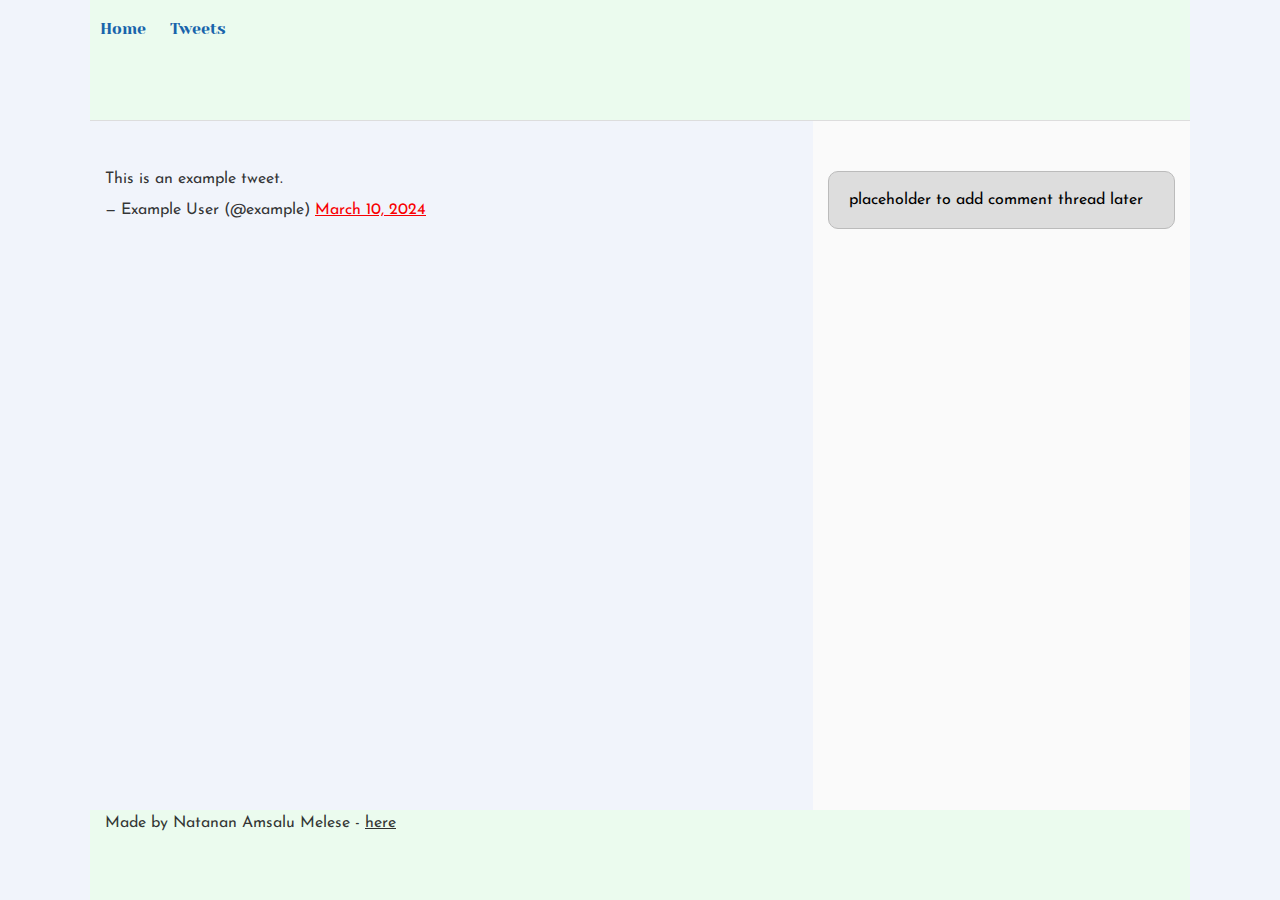
<file: css_basic/tweets.html>
<!DOCTYPE html>
<html lang="en">
  <head>
    <meta charset="UTF-8" />
    <meta name="viewport" content="width=device-width, initial-scale=1.0" />
    <title>Basic Structure</title>
    <link href="base.css" rel="stylesheet" />
    <link href="styles.css" rel="stylesheet" />
  </head>
  <body>
    <header>
      <ul>
        <li><a href="index.html">Home</a></li>
        <li><a href="tweets.html">Tweets</a></li>
      </ul>
    </header>
    <main>
      <article>
        <blockquote class="twitter-tweet">
          <p lang="en" dir="ltr">This is an example tweet.</p>
          &mdash; Example User (@example)
          <a href="https://twitter.com/example/status/1234567890"
            >March 10, 2024</a
          >
          <script
            async
            src="https://platform.twitter.com/widgets.js"
            charset="utf-8"
          ></script>
        </blockquote>
      </article>
      <aside>
        <p>placeholder to add comment thread later</p>
      </aside>
    </main>
    <footer>
      <p>
        Made by Natanan Amsalu Melese -
        <a
          href="https://linkedin.com/in/natanan-amsalu-melese-5879ba204/"
          target="_blank"
          >here</a
        >
      </p>
    </footer>
  </body>
</html>
</file>
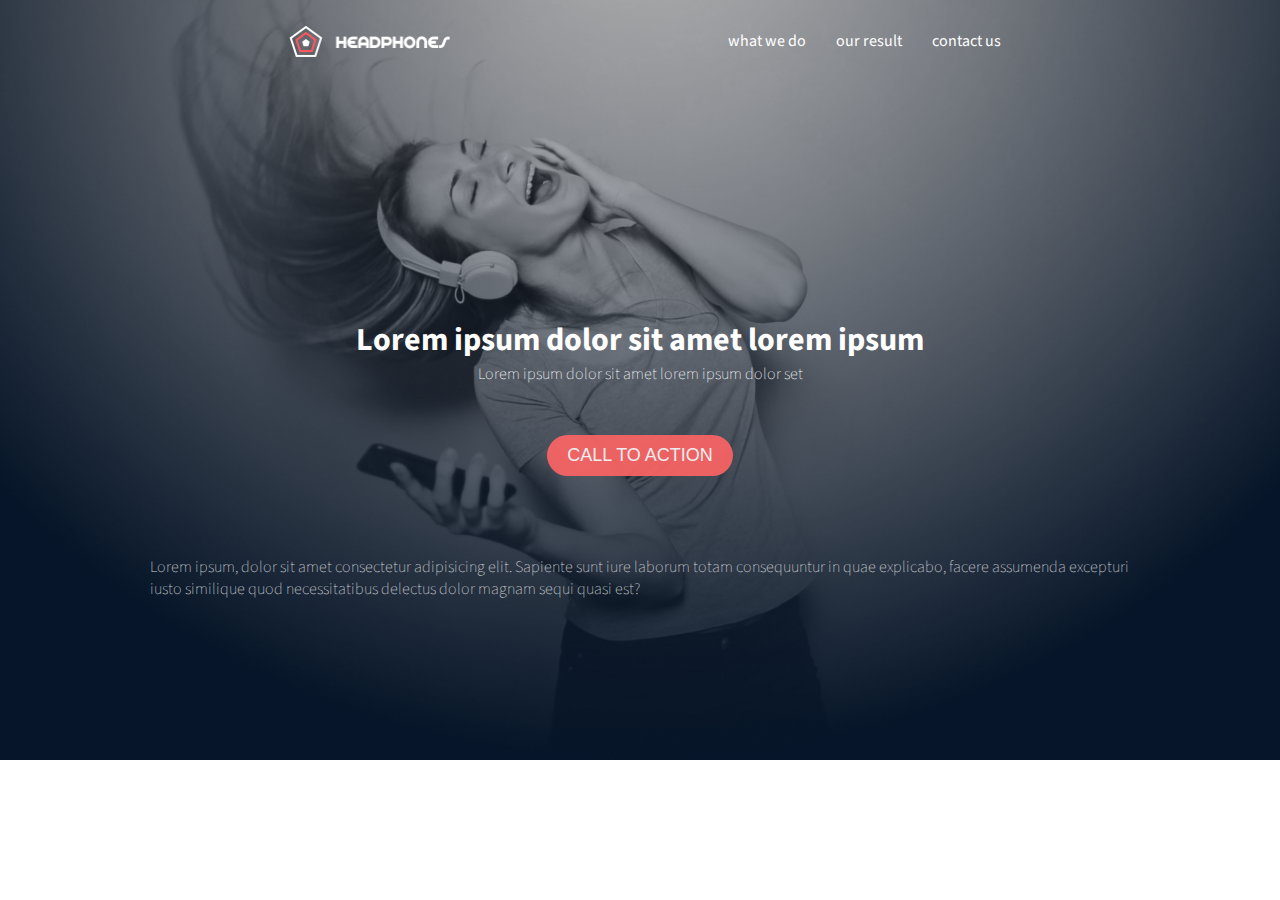
<file: headphones/0-index.html>
<!DOCTYPE html>
<html lang="en">
  <head>
    <meta charset="UTF-8" />
    <meta name="viewport" content="width=device-width, initial-scale=1.0" />
    <title>Headphones</title>
    <link
      href="https://fonts.googleapis.com/css2?family=Source+Sans+Pro&display=swap"
      rel="stylesheet"
    />
    <link rel="stylesheet" href="0-styles.css" />
  </head>
  <body>
    <input type="checkbox" id="menu-toggle" />
    <label for="menu-toggle" class="menu-icon"></label>
    <div class="content">
      <header>
        <div class="container">
          <nav>
            <ul class="menu">
              <li><a href="#">what we do</a></li>
              <li><a href="#">our result</a></li>
              <li><a href="#">contact us</a></li>
            </ul>

            <img src="images/logo_headphones.png" alt="Logo" class="logo" />
            <ul class="desktop-nav-list">
              <li><a href="#">what we do</a></li>
              <li><a href="#">our result</a></li>
              <li><a href="#">contact us</a></li>
            </ul>
          </nav>
          <div class="header-content">
            <h1>Lorem ipsum dolor sit amet lorem ipsum</h1>
            <span>Lorem ipsum dolor sit amet lorem ipsum dolor set</span>
            <button class="cta">CALL TO ACTION</button>
            <p>
              Lorem ipsum, dolor sit amet consectetur adipisicing elit. Sapiente
              sunt iure laborum totam consequuntur in quae explicabo, facere
              assumenda excepturi iusto similique quod necessitatibus delectus
              dolor magnam sequi quasi est?
            </p>
          </div>
        </div>
      </header>
    </div>
  </body>
</html>
</file>
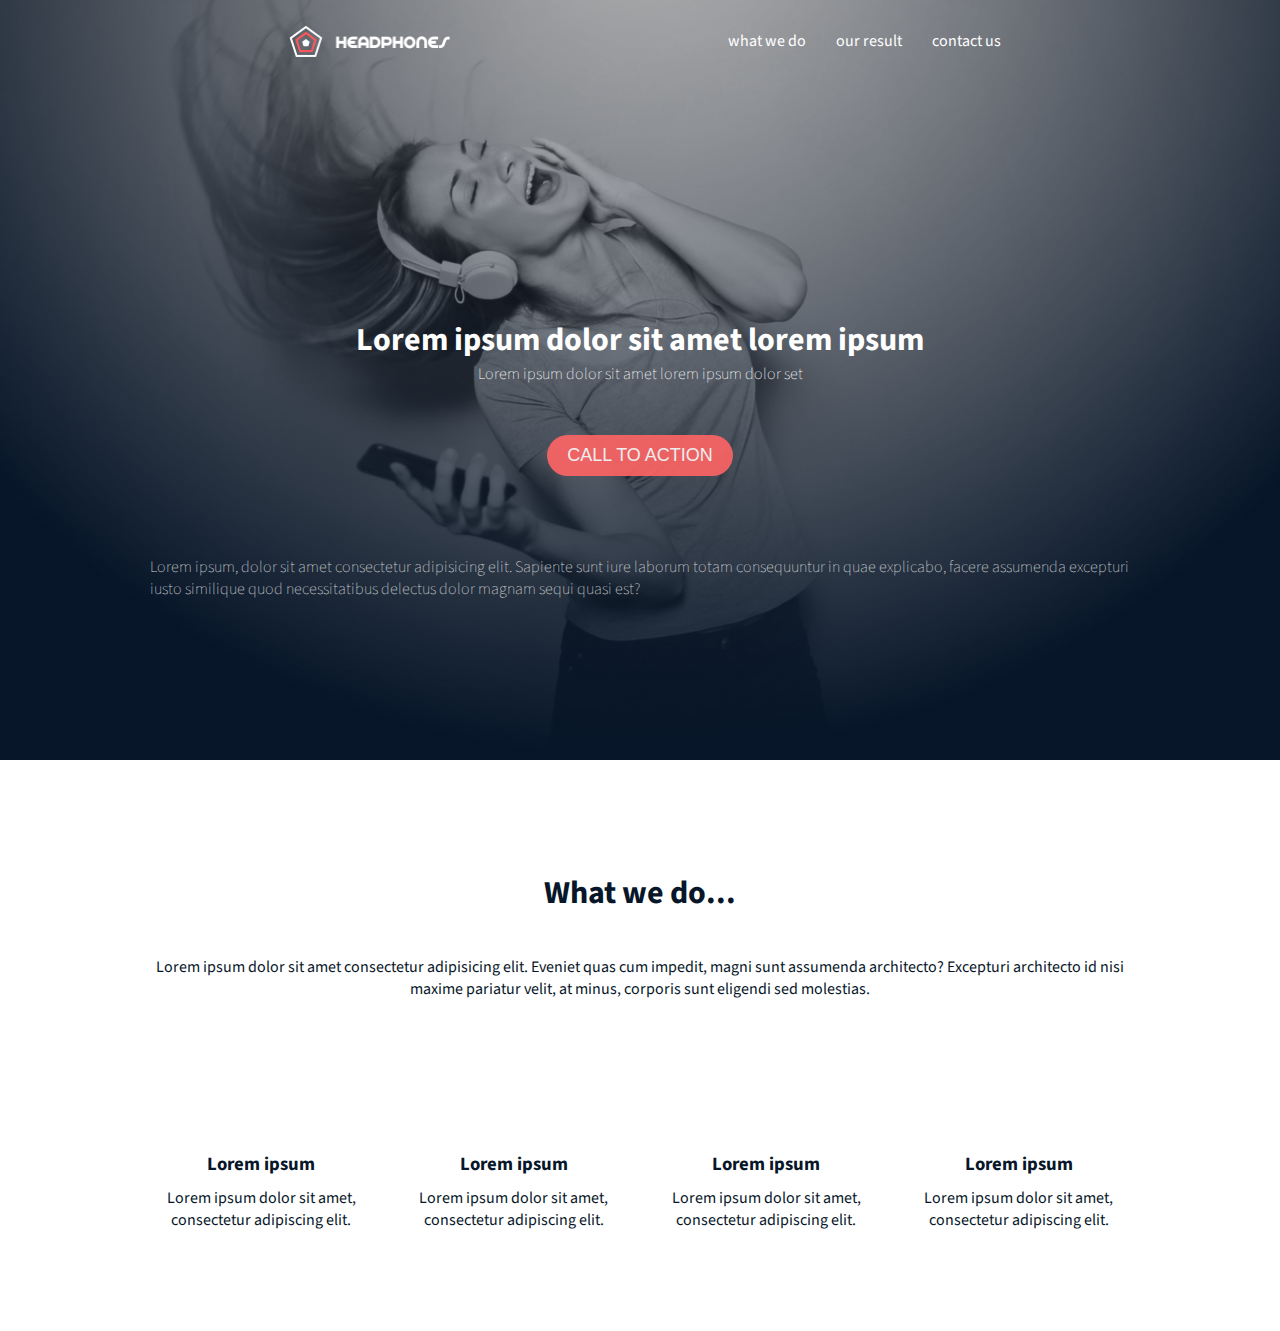
<file: headphones/1-index.html>
<!DOCTYPE html>
<html lang="en">
  <head>
    <meta charset="UTF-8" />
    <meta name="viewport" content="width=device-width, initial-scale=1.0" />
    <title>Headphones</title>
    <link
      href="https://fonts.googleapis.com/css2?family=Source+Sans+Pro&display=swap"
      rel="stylesheet"
    />
    <link rel="stylesheet" href="1-styles.css" />
  </head>
  <body>
    <input type="checkbox" id="menu-toggle" />
    <label for="menu-toggle" class="menu-icon"></label>
    <div class="content">
      <header>
        <div class="container">
          <nav>
            <ul class="menu">
              <li><a href="#">what we do</a></li>
              <li><a href="#">our result</a></li>
              <li><a href="#">contact us</a></li>
            </ul>

            <img src="images/logo_headphones.png" alt="Logo" class="logo" />
            <ul class="desktop-nav-list">
              <li><a href="#">what we do</a></li>
              <li><a href="#">our result</a></li>
              <li><a href="#">contact us</a></li>
            </ul>
          </nav>
          <div class="header-content">
            <h1>Lorem ipsum dolor sit amet lorem ipsum</h1>
            <span>Lorem ipsum dolor sit amet lorem ipsum dolor set</span>
            <button class="cta">CALL TO ACTION</button>
            <p>
              Lorem ipsum, dolor sit amet consectetur adipisicing elit. Sapiente
              sunt iure laborum totam consequuntur in quae explicabo, facere
              assumenda excepturi iusto similique quod necessitatibus delectus
              dolor magnam sequi quasi est?
            </p>
          </div>
        </div>
      </header>
      <main>
        <section class="what-we-do">
          <div class="container">
            <div class="section-description">
              <h1>What we do...</h1>
              <p>
                Lorem ipsum dolor sit amet consectetur adipisicing elit. Eveniet
                quas cum impedit, magni sunt assumenda architecto? Excepturi
                architecto id nisi maxime pariatur velit, at minus, corporis
                sunt eligendi sed molestias.
              </p>
            </div>
            <div class="section-lists">
              <div class="what-we-do-list">
                <span class="holberton_school-icon-ic_sound"></span>
                <h3>Lorem ipsum</h3>
                <p>Lorem ipsum dolor sit amet, consectetur adipiscing elit.</p>
              </div>
              <div class="what-we-do-list">
                <span class="holberton_school-icon-ic_video"></span>
                <h3>Lorem ipsum</h3>
                <p>Lorem ipsum dolor sit amet, consectetur adipiscing elit.</p>
              </div>
              <div class="what-we-do-list">
                <span class="holberton_school-icon-ic_music"></span>
                <h3>Lorem ipsum</h3>
                <p>Lorem ipsum dolor sit amet, consectetur adipiscing elit.</p>
              </div>
              <div class="what-we-do-list">
                <span class="holberton_school-icon-ic_hearing"></span>
                <h3>Lorem ipsum</h3>
                <p>Lorem ipsum dolor sit amet, consectetur adipiscing elit.</p>
              </div>
            </div>
          </div>
        </section>
      </main>
    </div>
  </body>
</html>
</file>
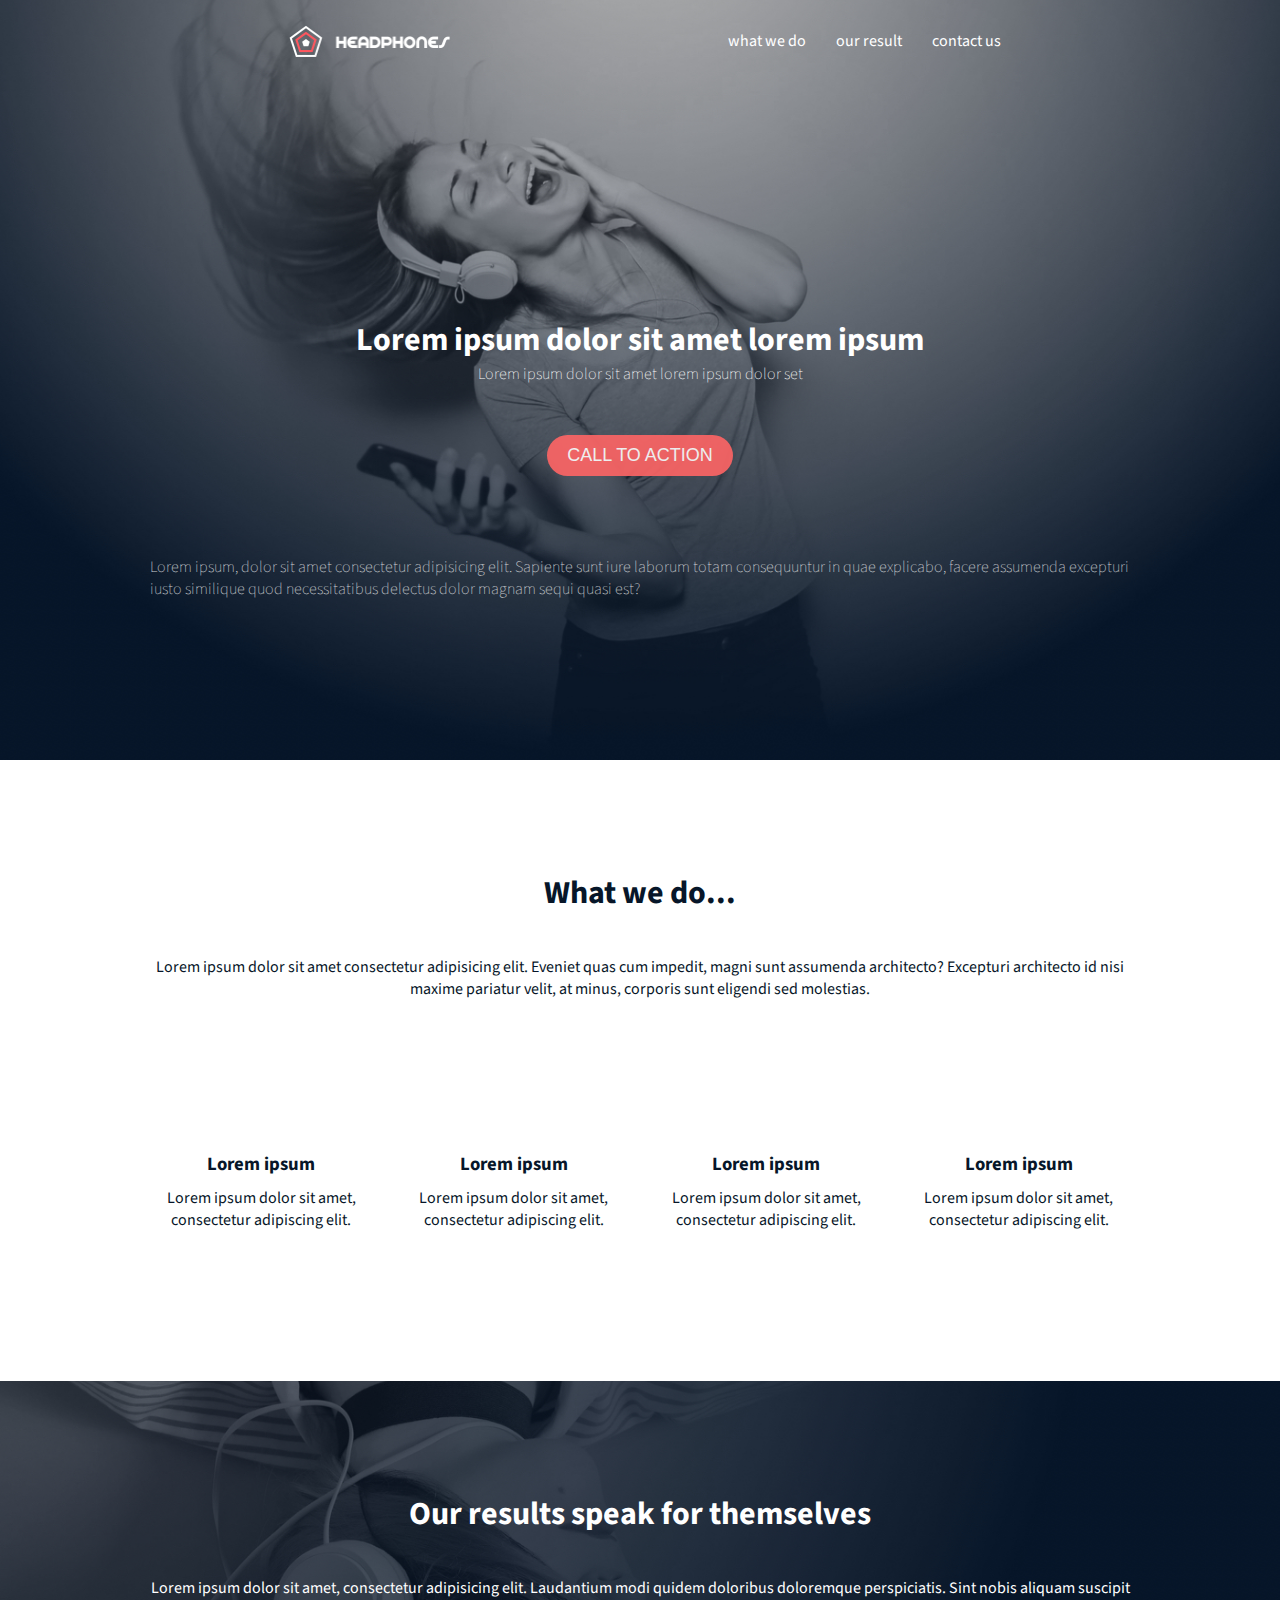
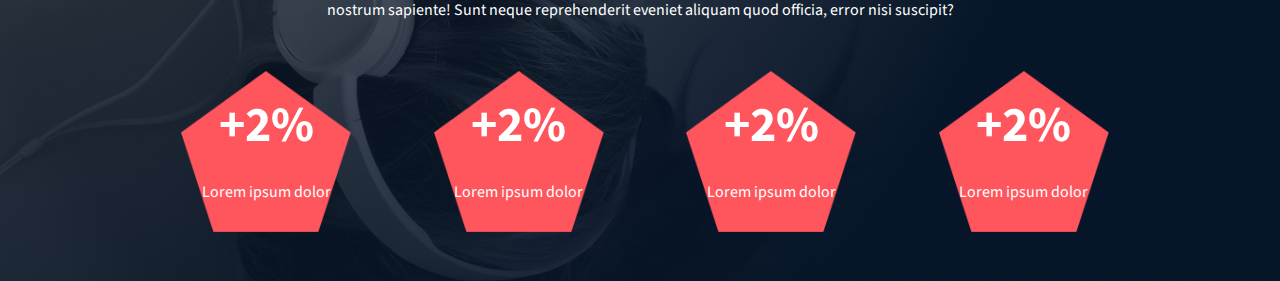
<file: headphones/2-index.html>
<!DOCTYPE html>
<html lang="en">
  <head>
    <meta charset="UTF-8" />
    <meta name="viewport" content="width=device-width, initial-scale=1.0" />
    <title>Headphones</title>
    <link
      href="https://fonts.googleapis.com/css2?family=Source+Sans+Pro&display=swap"
      rel="stylesheet"
    />
    <link rel="stylesheet" href="2-styles.css" />
  </head>
  <body>
    <input type="checkbox" id="menu-toggle" />
    <label for="menu-toggle" class="menu-icon"></label>
    <div class="content">
      <header>
        <div class="container">
          <nav>
            <ul class="menu">
              <li><a href="#">what we do</a></li>
              <li><a href="#">our result</a></li>
              <li><a href="#">contact us</a></li>
            </ul>

            <img src="images/logo_headphones.png" alt="Logo" class="logo" />
            <ul class="desktop-nav-list">
              <li><a href="#">what we do</a></li>
              <li><a href="#">our result</a></li>
              <li><a href="#">contact us</a></li>
            </ul>
          </nav>
          <div class="header-content">
            <h1>Lorem ipsum dolor sit amet lorem ipsum</h1>
            <span>Lorem ipsum dolor sit amet lorem ipsum dolor set</span>
            <button class="cta">CALL TO ACTION</button>
            <p>
              Lorem ipsum, dolor sit amet consectetur adipisicing elit. Sapiente
              sunt iure laborum totam consequuntur in quae explicabo, facere
              assumenda excepturi iusto similique quod necessitatibus delectus
              dolor magnam sequi quasi est?
            </p>
          </div>
        </div>
      </header>
      <main>
        <section class="what-we-do">
          <div class="container">
            <div class="section-description">
              <h1>What we do...</h1>
              <p>
                Lorem ipsum dolor sit amet consectetur adipisicing elit. Eveniet
                quas cum impedit, magni sunt assumenda architecto? Excepturi
                architecto id nisi maxime pariatur velit, at minus, corporis
                sunt eligendi sed molestias.
              </p>
            </div>
            <div class="section-lists">
              <div class="what-we-do-list">
                <span class="holberton_school-icon-ic_sound"></span>
                <h3>Lorem ipsum</h3>
                <p>Lorem ipsum dolor sit amet, consectetur adipiscing elit.</p>
              </div>
              <div class="what-we-do-list">
                <span class="holberton_school-icon-ic_video"></span>
                <h3>Lorem ipsum</h3>
                <p>Lorem ipsum dolor sit amet, consectetur adipiscing elit.</p>
              </div>
              <div class="what-we-do-list">
                <span class="holberton_school-icon-ic_music"></span>
                <h3>Lorem ipsum</h3>
                <p>Lorem ipsum dolor sit amet, consectetur adipiscing elit.</p>
              </div>
              <div class="what-we-do-list">
                <span class="holberton_school-icon-ic_hearing"></span>
                <h3>Lorem ipsum</h3>
                <p>Lorem ipsum dolor sit amet, consectetur adipiscing elit.</p>
              </div>
            </div>
          </div>
        </section>
        <section class="our-results">
          <div class="container">
            <div class="section-description">
              <h1>Our results speak for themselves</h1>
              <p>
                Lorem ipsum dolor sit amet, consectetur adipisicing elit.
                Laudantium modi quidem doloribus doloremque perspiciatis. Sint
                nobis aliquam suscipit nostrum sapiente! Sunt neque
                reprehenderit eveniet aliquam quod officia, error nisi suscipit?
              </p>
            </div>
            <div class="section-lists status">
              <div class="result-status">
                <img src="images/pentagone.png" alt="pentagone image" />
                <div class="section-list-content">
                  <h3>+2%</h3>
                  <p>Lorem ipsum dolor</p>
                </div>
              </div>
              <div class="result-status">
                <img src="images/pentagone.png" alt="pentagone image" />
                <div class="section-list-content">
                  <h3>+2%</h3>
                  <p>Lorem ipsum dolor</p>
                </div>
              </div>
              <div class="result-status">
                <img src="images/pentagone.png" alt="pentagone image" />
                <div class="section-list-content">
                  <h3>+2%</h3>
                  <p>Lorem ipsum dolor</p>
                </div>
              </div>
              <div class="result-status">
                <img src="images/pentagone.png" alt="pentagone image" />
                <div class="section-list-content">
                  <h3>+2%</h3>
                  <p>Lorem ipsum dolor</p>
                </div>
              </div>
            </div>
          </div>
        </section>
      </main>
    </div>
  </body>
</html>
</file>
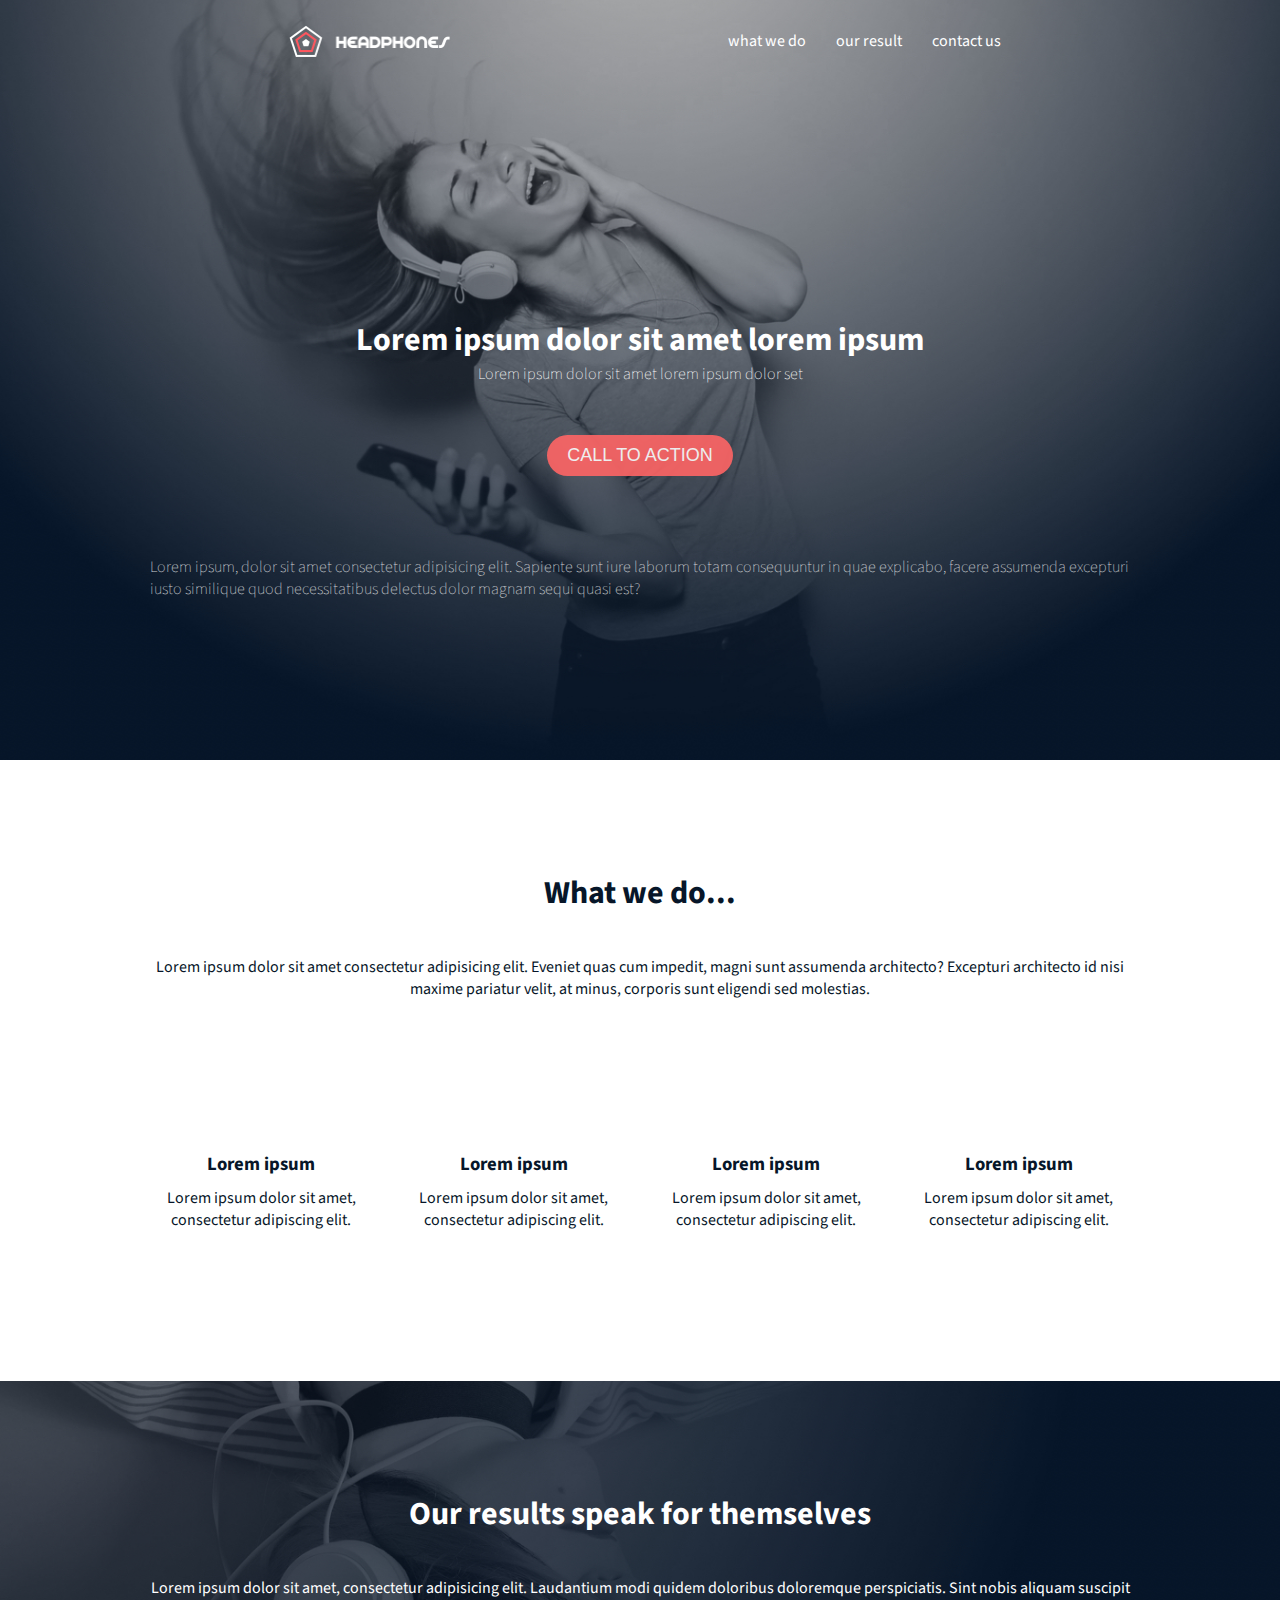
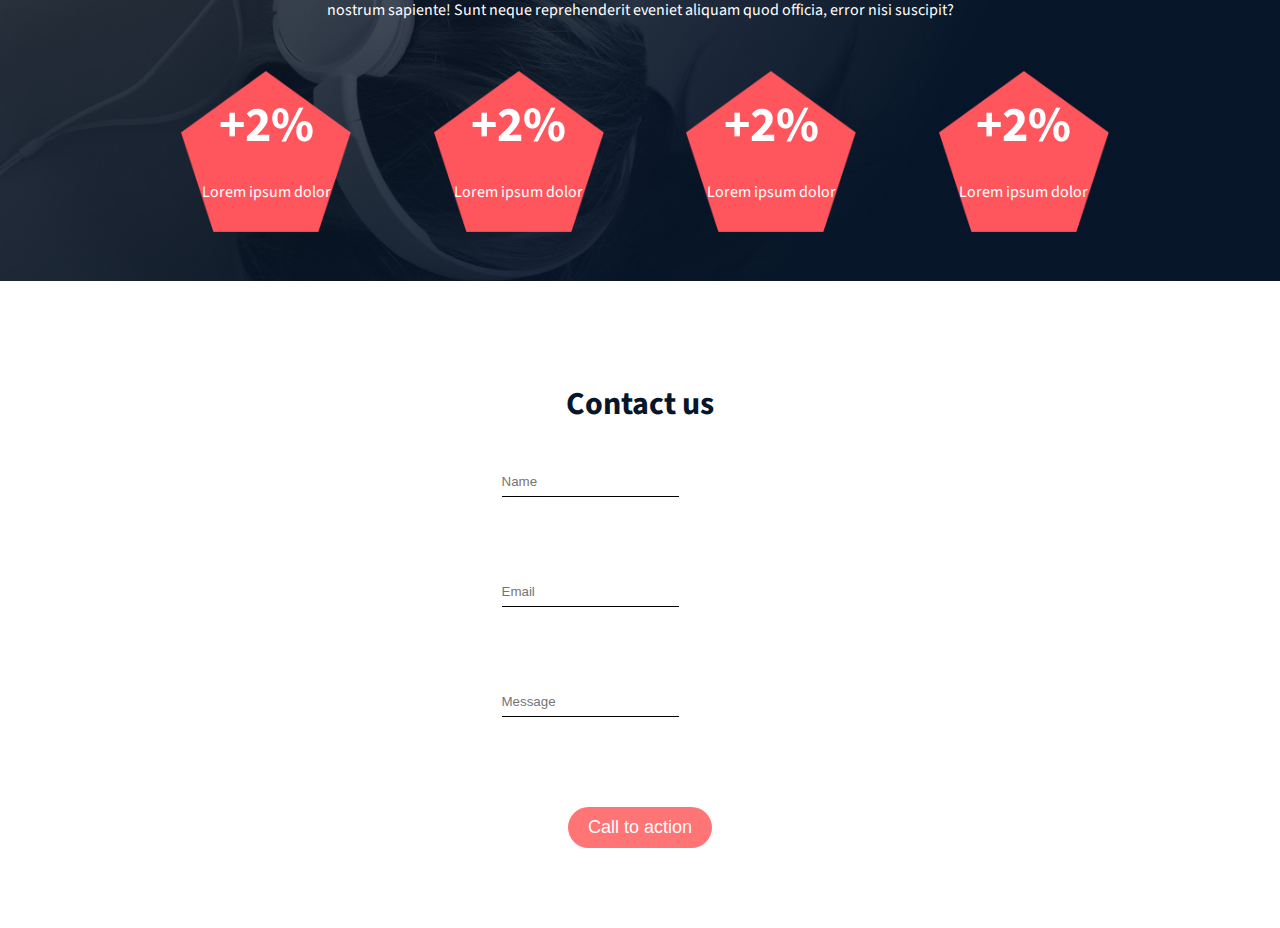
<file: headphones/3-index.html>
<!DOCTYPE html>
<html lang="en">
  <head>
    <meta charset="UTF-8" />
    <meta name="viewport" content="width=device-width, initial-scale=1.0" />
    <title>Headphones</title>
    <link
      href="https://fonts.googleapis.com/css2?family=Source+Sans+Pro&display=swap"
      rel="stylesheet"
    />
    <link rel="stylesheet" href="3-styles.css" />
  </head>
  <body>
    <input type="checkbox" id="menu-toggle" />
    <label for="menu-toggle" class="menu-icon"></label>
    <div class="content">
      <header>
        <div class="container">
          <nav>
            <ul class="menu">
              <li><a href="#">what we do</a></li>
              <li><a href="#">our result</a></li>
              <li><a href="#">contact us</a></li>
            </ul>

            <img src="images/logo_headphones.png" alt="Logo" class="logo" />
            <ul class="desktop-nav-list">
              <li><a href="#">what we do</a></li>
              <li><a href="#">our result</a></li>
              <li><a href="#">contact us</a></li>
            </ul>
          </nav>
          <div class="header-content">
            <h1>Lorem ipsum dolor sit amet lorem ipsum</h1>
            <span>Lorem ipsum dolor sit amet lorem ipsum dolor set</span>
            <button class="cta">CALL TO ACTION</button>
            <p>
              Lorem ipsum, dolor sit amet consectetur adipisicing elit. Sapiente
              sunt iure laborum totam consequuntur in quae explicabo, facere
              assumenda excepturi iusto similique quod necessitatibus delectus
              dolor magnam sequi quasi est?
            </p>
          </div>
        </div>
      </header>
      <main>
        <section class="what-we-do">
          <div class="container">
            <div class="section-description">
              <h1>What we do...</h1>
              <p>
                Lorem ipsum dolor sit amet consectetur adipisicing elit. Eveniet
                quas cum impedit, magni sunt assumenda architecto? Excepturi
                architecto id nisi maxime pariatur velit, at minus, corporis
                sunt eligendi sed molestias.
              </p>
            </div>
            <div class="section-lists">
              <div class="what-we-do-list">
                <span class="holberton_school-icon-ic_sound"></span>
                <h3>Lorem ipsum</h3>
                <p>Lorem ipsum dolor sit amet, consectetur adipiscing elit.</p>
              </div>
              <div class="what-we-do-list">
                <span class="holberton_school-icon-ic_video"></span>
                <h3>Lorem ipsum</h3>
                <p>Lorem ipsum dolor sit amet, consectetur adipiscing elit.</p>
              </div>
              <div class="what-we-do-list">
                <span class="holberton_school-icon-ic_music"></span>
                <h3>Lorem ipsum</h3>
                <p>Lorem ipsum dolor sit amet, consectetur adipiscing elit.</p>
              </div>
              <div class="what-we-do-list">
                <span class="holberton_school-icon-ic_hearing"></span>
                <h3>Lorem ipsum</h3>
                <p>Lorem ipsum dolor sit amet, consectetur adipiscing elit.</p>
              </div>
            </div>
          </div>
        </section>
        <section class="our-results">
          <div class="container">
            <div class="section-description">
              <h1>Our results speak for themselves</h1>
              <p>
                Lorem ipsum dolor sit amet, consectetur adipisicing elit.
                Laudantium modi quidem doloribus doloremque perspiciatis. Sint
                nobis aliquam suscipit nostrum sapiente! Sunt neque
                reprehenderit eveniet aliquam quod officia, error nisi suscipit?
              </p>
            </div>
            <div class="section-lists status">
              <div class="result-status">
                <img src="images/pentagone.png" alt="pentagone image" />
                <div class="section-list-content">
                  <h3>+2%</h3>
                  <p>Lorem ipsum dolor</p>
                </div>
              </div>
              <div class="result-status">
                <img src="images/pentagone.png" alt="pentagone image" />
                <div class="section-list-content">
                  <h3>+2%</h3>
                  <p>Lorem ipsum dolor</p>
                </div>
              </div>
              <div class="result-status">
                <img src="images/pentagone.png" alt="pentagone image" />
                <div class="section-list-content">
                  <h3>+2%</h3>
                  <p>Lorem ipsum dolor</p>
                </div>
              </div>
              <div class="result-status">
                <img src="images/pentagone.png" alt="pentagone image" />
                <div class="section-list-content">
                  <h3>+2%</h3>
                  <p>Lorem ipsum dolor</p>
                </div>
              </div>
            </div>
          </div>
        </section>
        <section class="contact-us">
          <div class="container">
            <h1>Contact us</h1>
            <form action="#" method="post" id="contact">
              <div class="form-group">
                <label for="name"></label>
                <input type="text" name="name" placeholder="Name" id="name" />
              </div>
              <div class="form-group">
                <label for="email"></label>
                <input
                  type="email"
                  name="email"
                  placeholder="Email"
                  id="email"
                />
              </div>
              <div class="form-group">
                <label for="message"></label>
                <input
                  type="text"
                  name="message"
                  placeholder="Message"
                  id="message"
                />
              </div>
              <button type="submit" form="contact" value="submit" class="cta">
                Call to action
              </button>
            </form>
          </div>
        </section>
      </main>
    </div>
  </body>
</html>
</file>
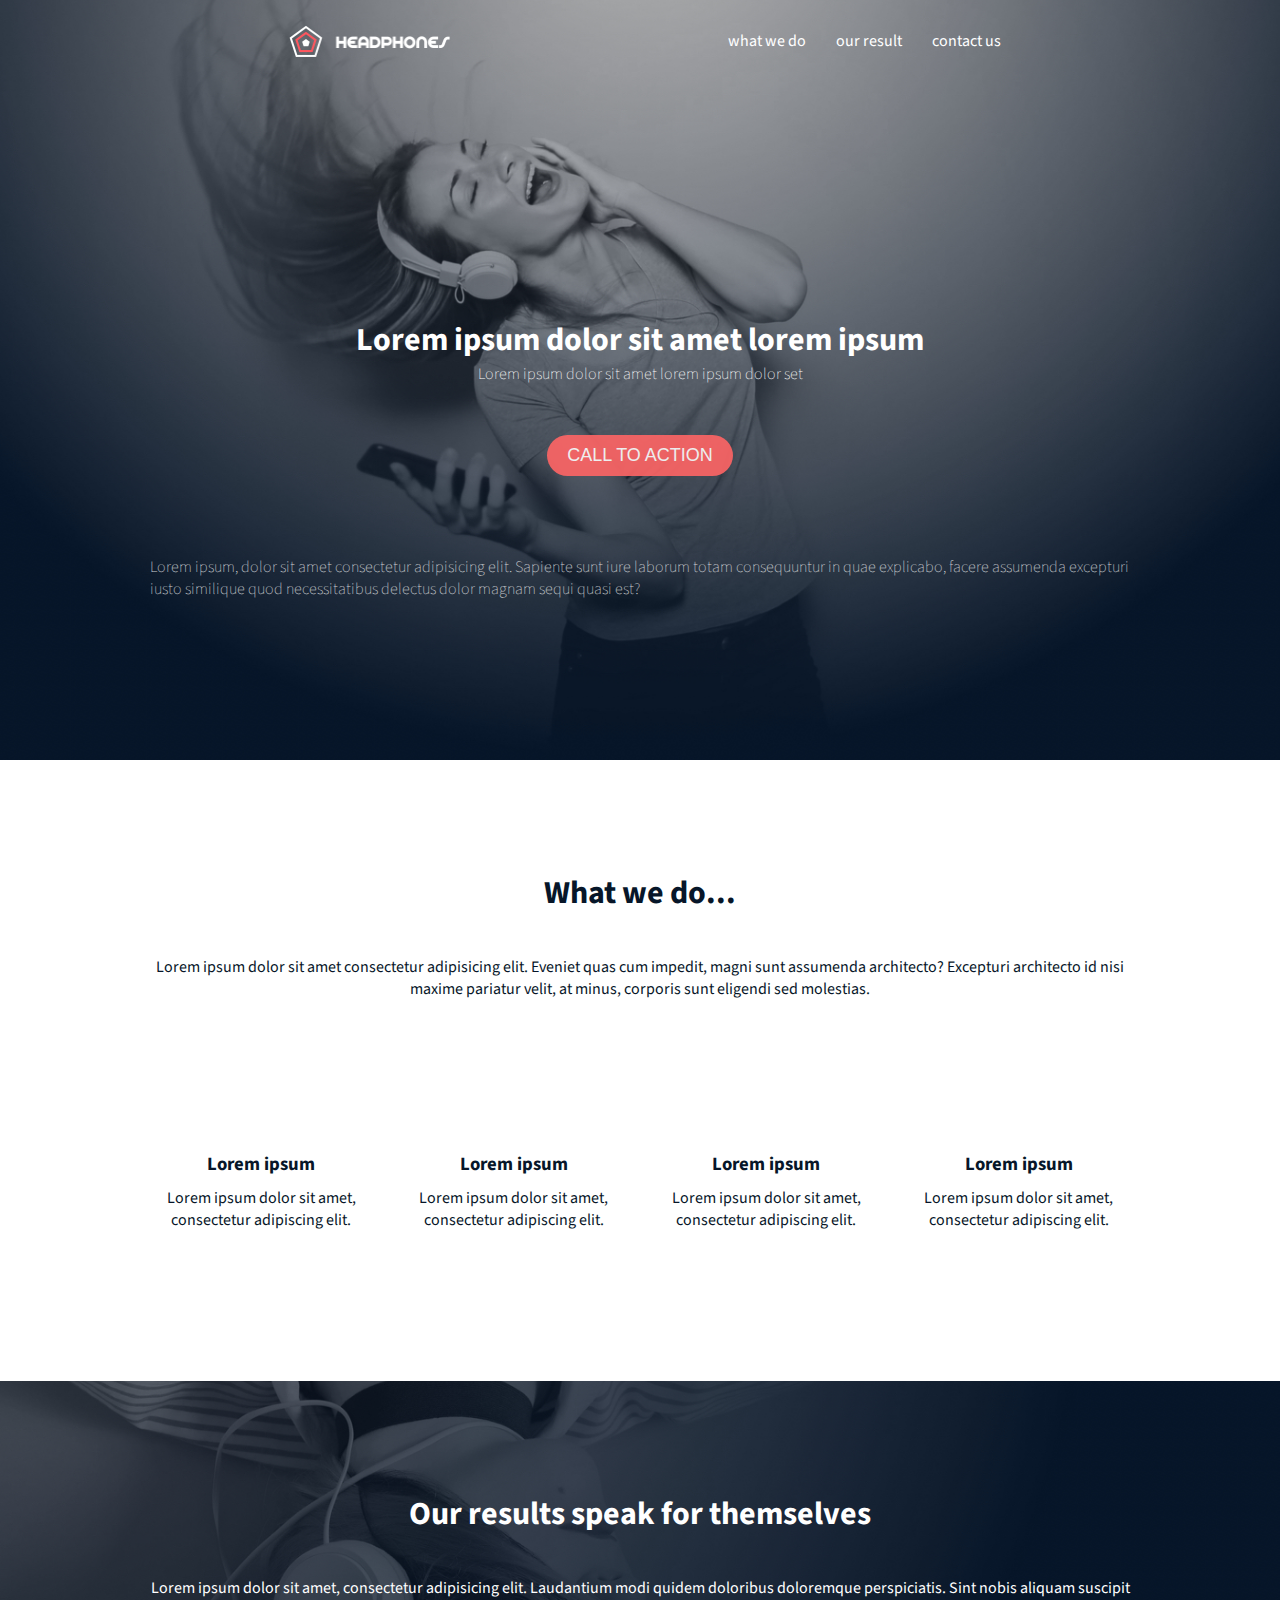
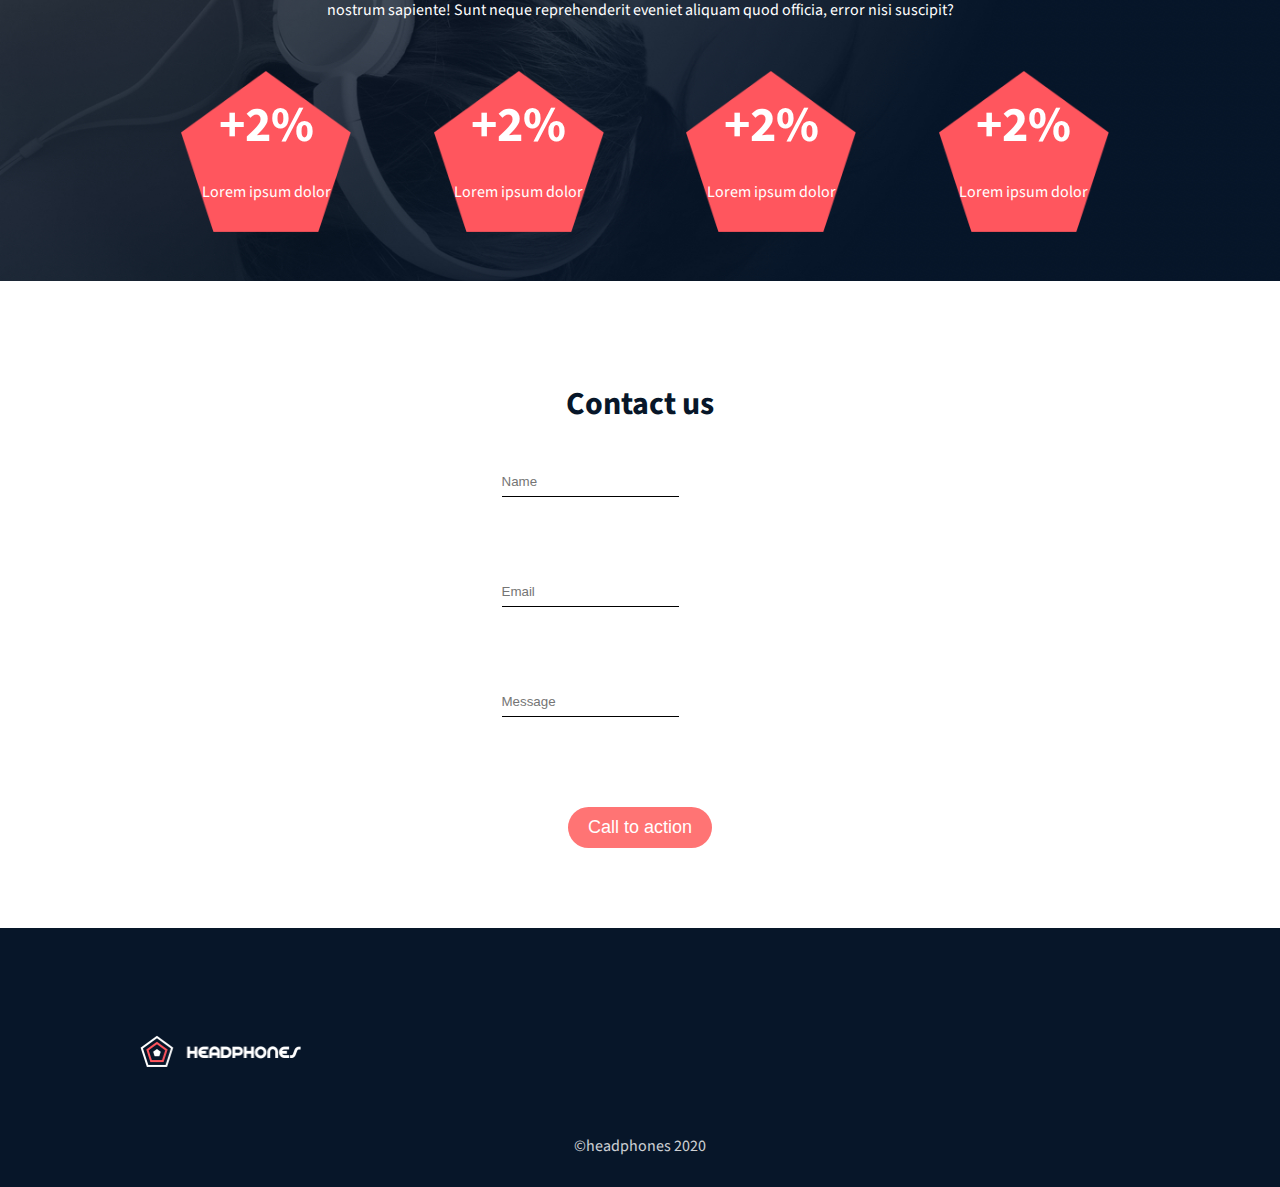
<file: headphones/4-index.html>
<!DOCTYPE html>
<html lang="en">
  <head>
    <meta charset="UTF-8" />
    <meta name="viewport" content="width=device-width, initial-scale=1.0" />
    <title>Headphones</title>
    <link
      href="https://fonts.googleapis.com/css2?family=Source+Sans+Pro&display=swap"
      rel="stylesheet"
    />
    <link rel="stylesheet" href="4-styles.css" />
  </head>
  <body>
    <input type="checkbox" id="menu-toggle" />
    <label for="menu-toggle" class="menu-icon"></label>
    <div class="content">
      <header>
        <div class="container">
          <nav>
            <ul class="menu">
              <li><a href="#">what we do</a></li>
              <li><a href="#">our result</a></li>
              <li><a href="#">contact us</a></li>
            </ul>

            <img src="images/logo_headphones.png" alt="Logo" class="logo" />
            <ul class="desktop-nav-list">
              <li><a href="#">what we do</a></li>
              <li><a href="#">our result</a></li>
              <li><a href="#">contact us</a></li>
            </ul>
          </nav>
          <div class="header-content">
            <h1>Lorem ipsum dolor sit amet lorem ipsum</h1>
            <span>Lorem ipsum dolor sit amet lorem ipsum dolor set</span>
            <button class="cta">CALL TO ACTION</button>
            <p>
              Lorem ipsum, dolor sit amet consectetur adipisicing elit. Sapiente
              sunt iure laborum totam consequuntur in quae explicabo, facere
              assumenda excepturi iusto similique quod necessitatibus delectus
              dolor magnam sequi quasi est?
            </p>
          </div>
        </div>
      </header>
      <main>
        <section class="what-we-do">
          <div class="container">
            <div class="section-description">
              <h1>What we do...</h1>
              <p>
                Lorem ipsum dolor sit amet consectetur adipisicing elit. Eveniet
                quas cum impedit, magni sunt assumenda architecto? Excepturi
                architecto id nisi maxime pariatur velit, at minus, corporis
                sunt eligendi sed molestias.
              </p>
            </div>
            <div class="section-lists">
              <div class="what-we-do-list">
                <span class="holberton_school-icon-ic_sound"></span>
                <h3>Lorem ipsum</h3>
                <p>Lorem ipsum dolor sit amet, consectetur adipiscing elit.</p>
              </div>
              <div class="what-we-do-list">
                <span class="holberton_school-icon-ic_video"></span>
                <h3>Lorem ipsum</h3>
                <p>Lorem ipsum dolor sit amet, consectetur adipiscing elit.</p>
              </div>
              <div class="what-we-do-list">
                <span class="holberton_school-icon-ic_music"></span>
                <h3>Lorem ipsum</h3>
                <p>Lorem ipsum dolor sit amet, consectetur adipiscing elit.</p>
              </div>
              <div class="what-we-do-list">
                <span class="holberton_school-icon-ic_hearing"></span>
                <h3>Lorem ipsum</h3>
                <p>Lorem ipsum dolor sit amet, consectetur adipiscing elit.</p>
              </div>
            </div>
          </div>
        </section>
        <section class="our-results">
          <div class="container">
            <div class="section-description">
              <h1>Our results speak for themselves</h1>
              <p>
                Lorem ipsum dolor sit amet, consectetur adipisicing elit.
                Laudantium modi quidem doloribus doloremque perspiciatis. Sint
                nobis aliquam suscipit nostrum sapiente! Sunt neque
                reprehenderit eveniet aliquam quod officia, error nisi suscipit?
              </p>
            </div>
            <div class="section-lists status">
              <div class="result-status">
                <img src="images/pentagone.png" alt="pentagone image" />
                <div class="section-list-content">
                  <h3>+2%</h3>
                  <p>Lorem ipsum dolor</p>
                </div>
              </div>
              <div class="result-status">
                <img src="images/pentagone.png" alt="pentagone image" />
                <div class="section-list-content">
                  <h3>+2%</h3>
                  <p>Lorem ipsum dolor</p>
                </div>
              </div>
              <div class="result-status">
                <img src="images/pentagone.png" alt="pentagone image" />
                <div class="section-list-content">
                  <h3>+2%</h3>
                  <p>Lorem ipsum dolor</p>
                </div>
              </div>
              <div class="result-status">
                <img src="images/pentagone.png" alt="pentagone image" />
                <div class="section-list-content">
                  <h3>+2%</h3>
                  <p>Lorem ipsum dolor</p>
                </div>
              </div>
            </div>
          </div>
        </section>
        <section class="contact-us">
          <div class="container">
            <h1>Contact us</h1>
            <form action="#" method="post" id="contact">
              <div class="form-group">
                <label for="name"></label>
                <input type="text" name="name" placeholder="Name" id="name" />
              </div>
              <div class="form-group">
                <label for="email"></label>
                <input
                  type="email"
                  name="email"
                  placeholder="Email"
                  id="email"
                />
              </div>
              <div class="form-group">
                <label for="message"></label>
                <input
                  type="text"
                  name="message"
                  placeholder="Message"
                  id="message"
                />
              </div>
              <button type="submit" form="contact" value="submit" class="cta">
                Call to action
              </button>
            </form>
          </div>
        </section>
      </main>
      <footer>
        <div class="container">
          <div class="footer">
            <img
              src="images/logo_headphones.png"
              alt="Logo"
              class="footer-logo"
            />
            <ul class="social-icon-list">
              <li>
                <a href="#"
                  ><span class="holberton_school-icon-ic_facebook"></span
                ></a>
              </li>
              <li>
                <a href="#"
                  ><span class="holberton_school-icon-ic_twitter"></span
                ></a>
              </li>
              <li>
                <a href="#"
                  ><span class="holberton_school-icon-ic_instagram"></span
                ></a>
              </li>
            </ul>
          </div>
          <p>©headphones 2020</p>
        </div>
      </footer>
    </div>
  </body>
</html>
</file>
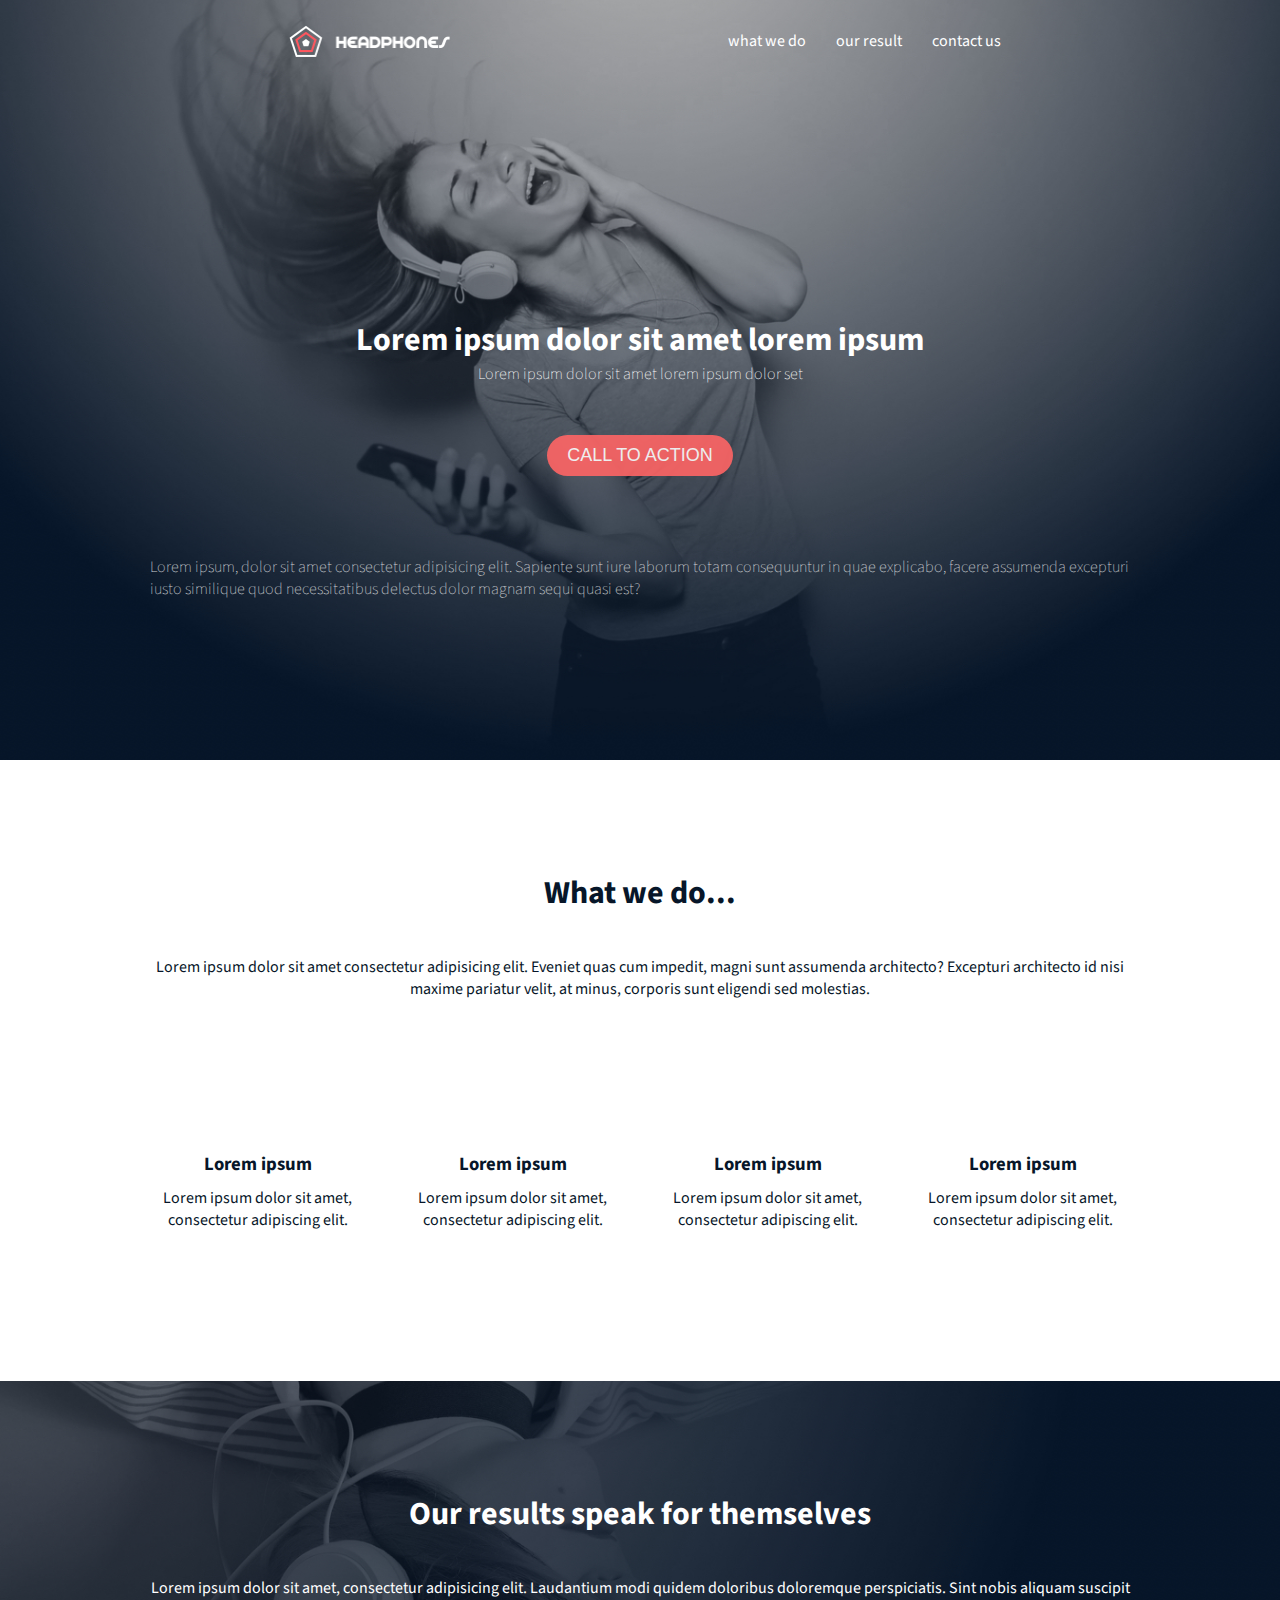
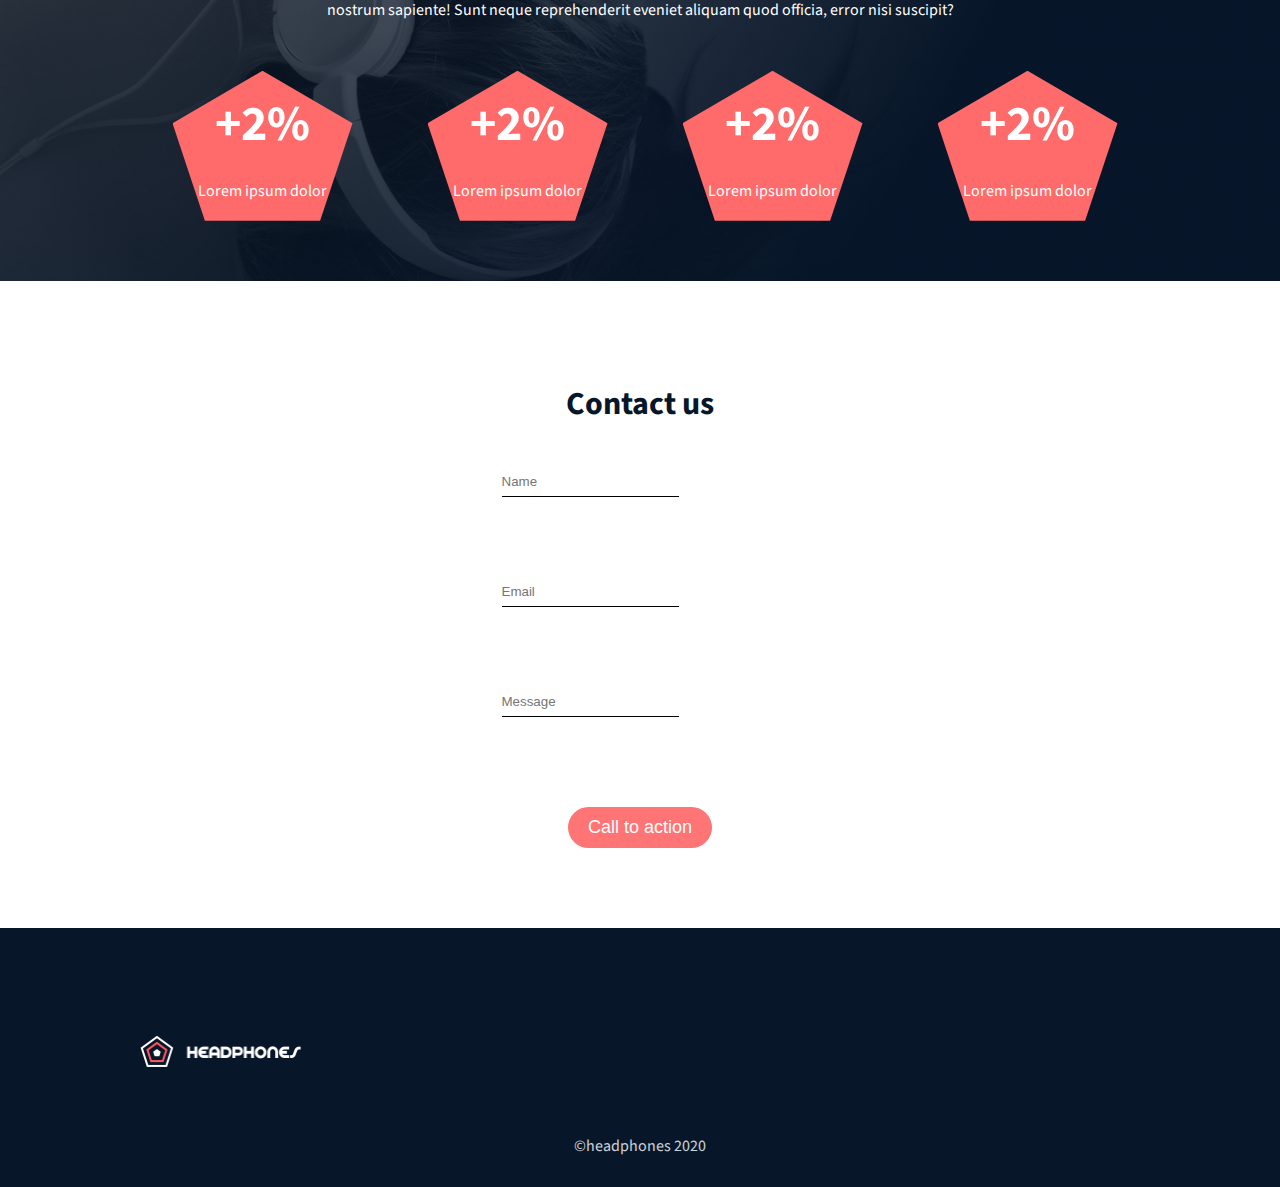
<file: headphones/6-index.html>
<!DOCTYPE html>
<html lang="en">
  <head>
    <meta charset="UTF-8" />
    <meta name="viewport" content="width=device-width, initial-scale=1.0" />
    <title>Headphones</title>
    <link
      href="https://fonts.googleapis.com/css2?family=Source+Sans+Pro&display=swap"
      rel="stylesheet"
    />
    <link rel="stylesheet" href="6-styles.css" />
  </head>
  <body>
    <input type="checkbox" id="menu-toggle" />
    <label for="menu-toggle" class="menu-icon"></label>
    <div class="content">
      <header>
        <div class="container">
          <nav>
            <ul class="menu">
              <li><a href="#">what we do</a></li>
              <li><a href="#">our result</a></li>
              <li><a href="#">contact us</a></li>
            </ul>

            <img src="images/logo_headphones.png" alt="Logo" class="logo" />
            <ul class="desktop-nav-list">
              <li><a href="#">what we do</a></li>
              <li><a href="#">our result</a></li>
              <li><a href="#">contact us</a></li>
            </ul>
          </nav>
          <div class="header-content">
            <h1>Lorem ipsum dolor sit amet lorem ipsum</h1>
            <span>Lorem ipsum dolor sit amet lorem ipsum dolor set</span>
            <button class="cta">CALL TO ACTION</button>
            <p>
              Lorem ipsum, dolor sit amet consectetur adipisicing elit. Sapiente
              sunt iure laborum totam consequuntur in quae explicabo, facere
              assumenda excepturi iusto similique quod necessitatibus delectus
              dolor magnam sequi quasi est?
            </p>
          </div>
        </div>
      </header>
      <main>
        <section class="what-we-do">
          <div class="container">
            <div class="section-description">
              <h1>What we do...</h1>
              <p>
                Lorem ipsum dolor sit amet consectetur adipisicing elit. Eveniet
                quas cum impedit, magni sunt assumenda architecto? Excepturi
                architecto id nisi maxime pariatur velit, at minus, corporis
                sunt eligendi sed molestias.
              </p>
            </div>
            <div class="section-lists">
              <div class="what-we-do-list">
                <span class="holberton_school-icon-ic_sound"></span>
                <h3>Lorem ipsum</h3>
                <p>Lorem ipsum dolor sit amet, consectetur adipiscing elit.</p>
              </div>
              <div class="what-we-do-list">
                <span class="holberton_school-icon-ic_video"></span>
                <h3>Lorem ipsum</h3>
                <p>Lorem ipsum dolor sit amet, consectetur adipiscing elit.</p>
              </div>
              <div class="what-we-do-list">
                <span class="holberton_school-icon-ic_music"></span>
                <h3>Lorem ipsum</h3>
                <p>Lorem ipsum dolor sit amet, consectetur adipiscing elit.</p>
              </div>
              <div class="what-we-do-list">
                <span class="holberton_school-icon-ic_hearing"></span>
                <h3>Lorem ipsum</h3>
                <p>Lorem ipsum dolor sit amet, consectetur adipiscing elit.</p>
              </div>
            </div>
          </div>
        </section>
        <section class="our-results">
          <div class="container">
            <div class="section-description">
              <h1>Our results speak for themselves</h1>
              <p>
                Lorem ipsum dolor sit amet, consectetur adipisicing elit.
                Laudantium modi quidem doloribus doloremque perspiciatis. Sint
                nobis aliquam suscipit nostrum sapiente! Sunt neque
                reprehenderit eveniet aliquam quod officia, error nisi suscipit?
              </p>
            </div>
            <div class="section-lists status">
              <div class="result-status">
                <div class="section-list-content">
                  <h3>+2%</h3>
                  <p>Lorem ipsum dolor</p>
                </div>
              </div>
              <div class="result-status">
                <div class="section-list-content">
                  <h3>+2%</h3>
                  <p>Lorem ipsum dolor</p>
                </div>
              </div>
              <div class="result-status">
                <div class="section-list-content">
                  <h3>+2%</h3>
                  <p>Lorem ipsum dolor</p>
                </div>
              </div>
              <div class="result-status">
                <div class="section-list-content">
                  <h3>+2%</h3>
                  <p>Lorem ipsum dolor</p>
                </div>
              </div>
            </div>
          </div>
        </section>
        <section class="contact-us">
          <div class="container">
            <h1>Contact us</h1>
            <form action="#" method="post" id="contact">
              <div class="form-group">
                <label for="name"></label>
                <input type="text" name="name" placeholder="Name" id="name" />
              </div>
              <div class="form-group">
                <label for="email"></label>
                <input
                  type="email"
                  name="email"
                  placeholder="Email"
                  id="email"
                />
              </div>
              <div class="form-group">
                <label for="message"></label>
                <input
                  type="text"
                  name="message"
                  placeholder="Message"
                  id="message"
                />
              </div>
              <button type="submit" form="contact" value="submit" class="cta">
                Call to action
              </button>
            </form>
          </div>
        </section>
      </main>
      <footer>
        <div class="container">
          <div class="footer">
            <img
              src="images/logo_headphones.png"
              alt="Logo"
              class="footer-logo"
            />
            <ul class="social-icon-list">
              <li>
                <a href="#"
                  ><span class="holberton_school-icon-ic_facebook"></span
                ></a>
              </li>
              <li>
                <a href="#"
                  ><span class="holberton_school-icon-ic_twitter"></span
                ></a>
              </li>
              <li>
                <a href="#"
                  ><span class="holberton_school-icon-ic_instagram"></span
                ></a>
              </li>
            </ul>
          </div>
          <p>©headphones 2020</p>
        </div>
      </footer>
    </div>
  </body>
</html>
</file>
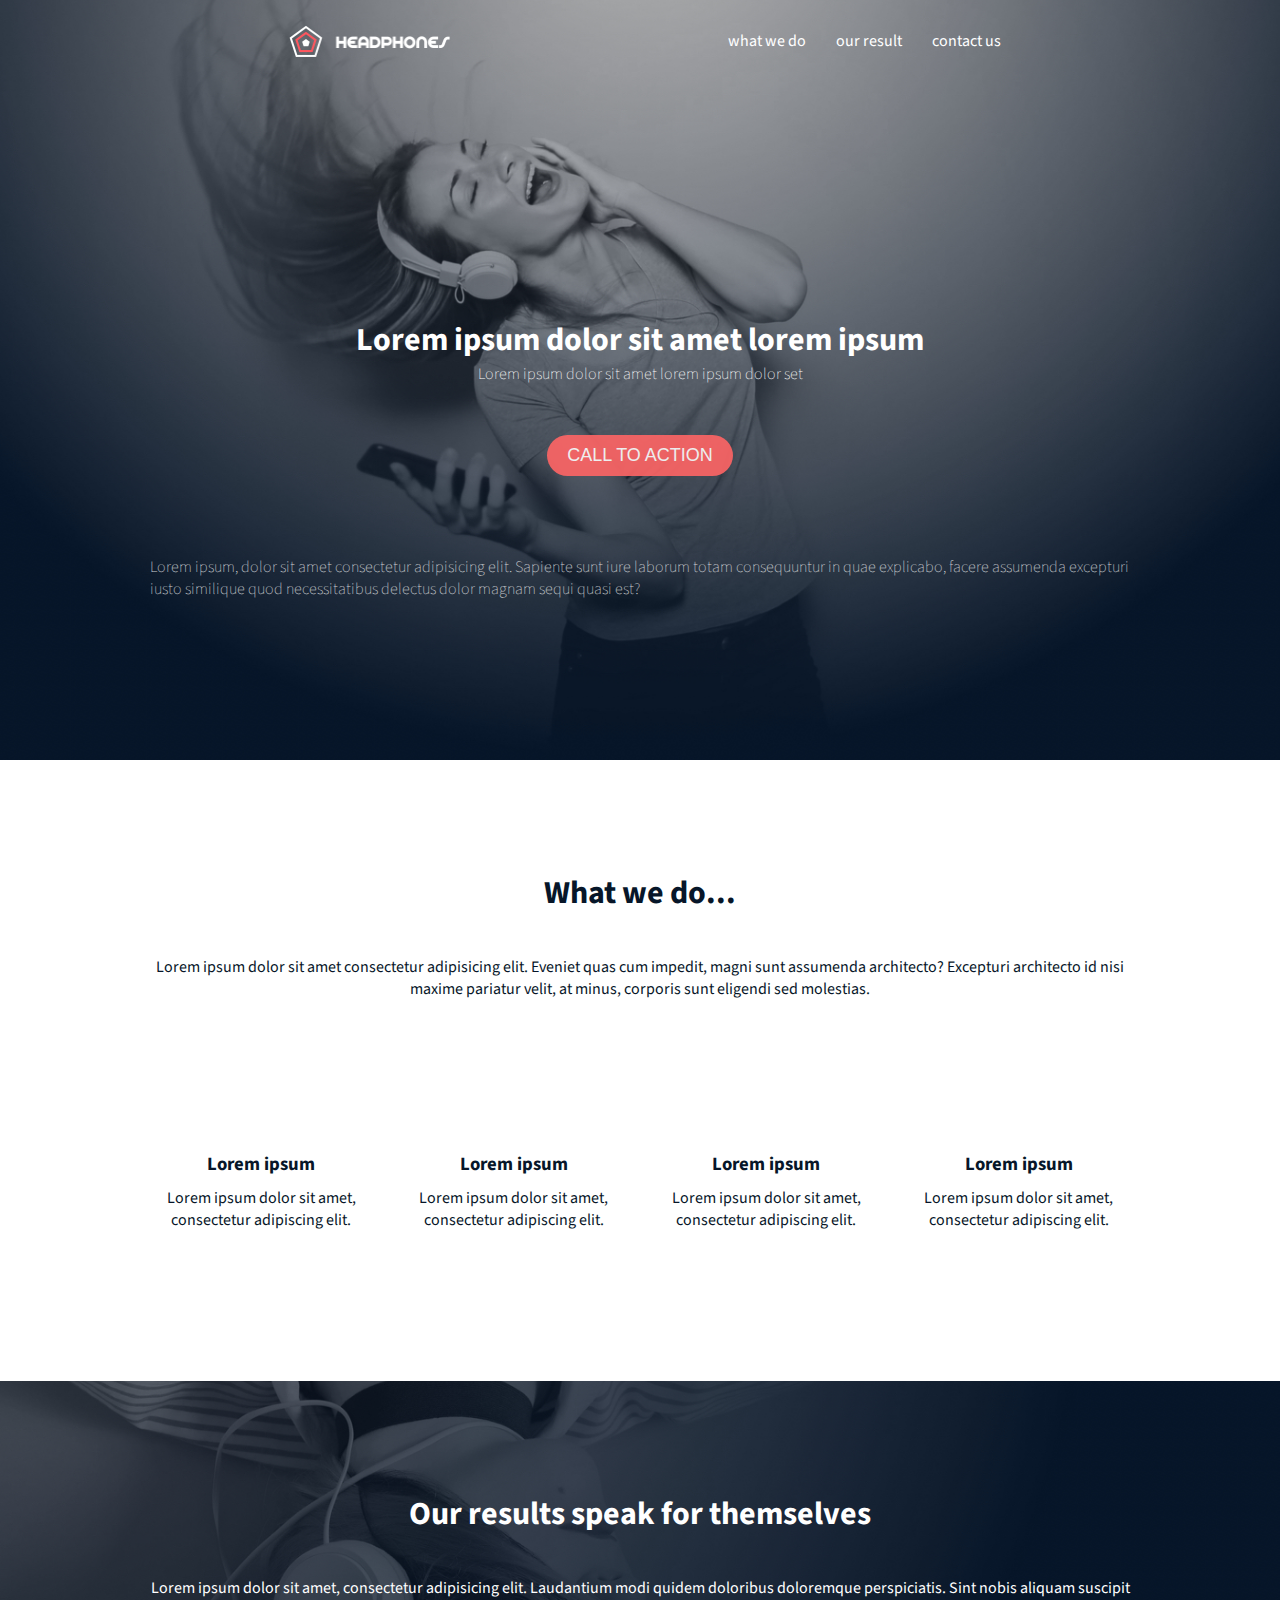
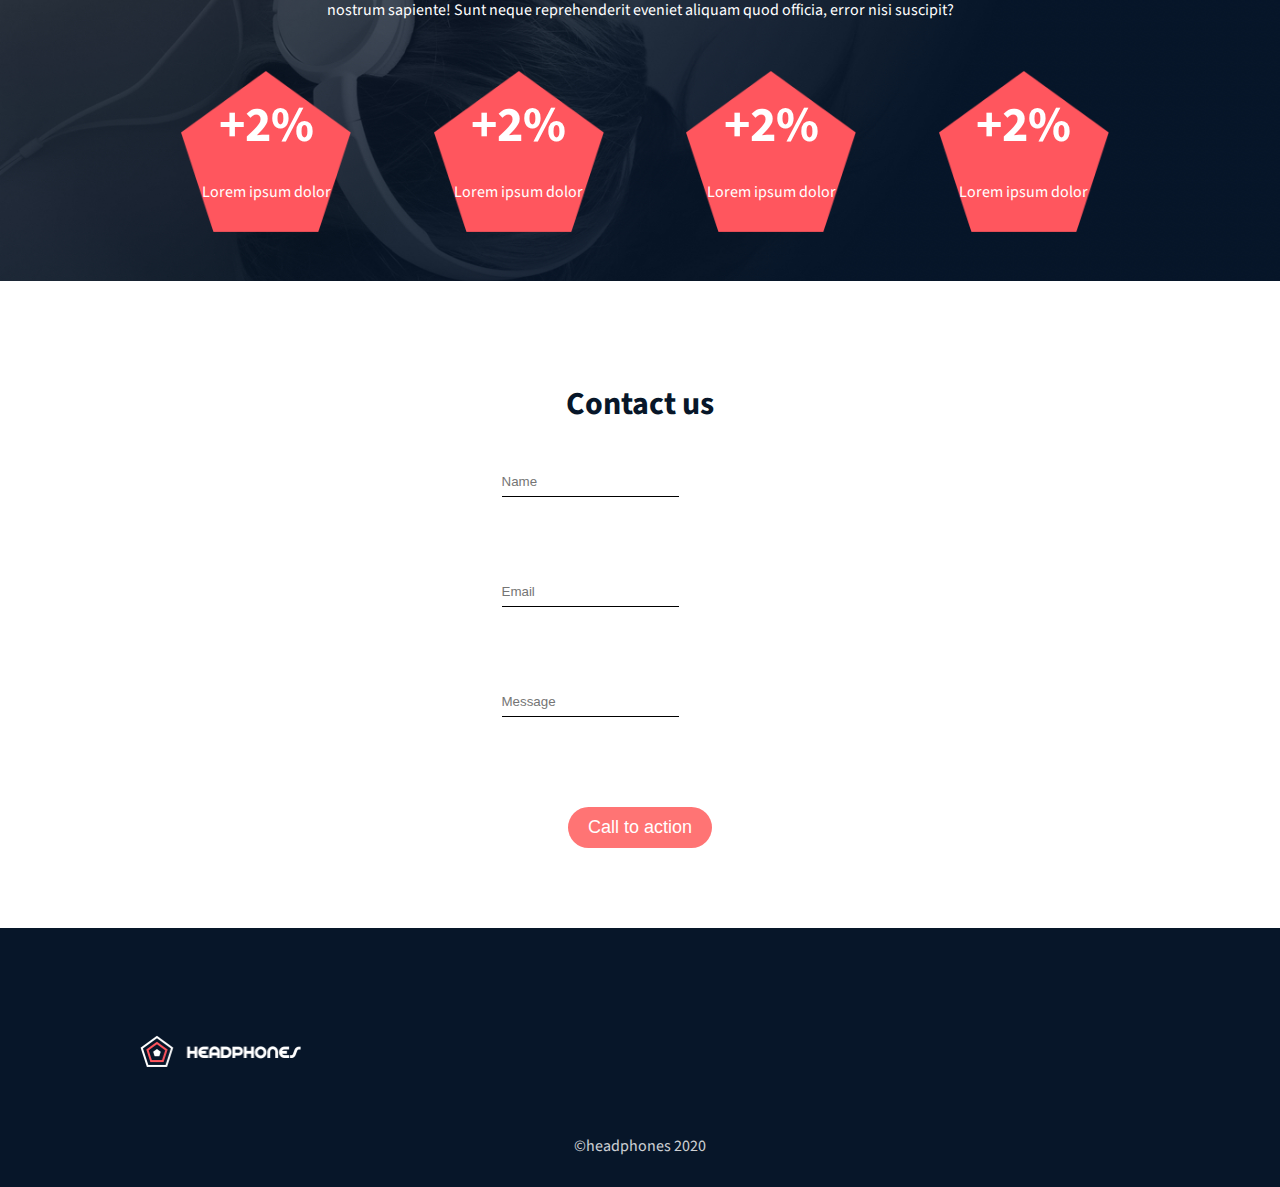
<file: headphones/7-index.html>
<!DOCTYPE html>
<html lang="en">
  <head>
    <meta charset="UTF-8" />
    <meta name="viewport" content="width=device-width, initial-scale=1.0" />
    <title>Headphones</title>
    <link
      href="https://fonts.googleapis.com/css2?family=Source+Sans+Pro&display=swap"
      rel="stylesheet"
    />
    <link rel="stylesheet" href="7-styles.css" />
  </head>
  <body>
    <input type="checkbox" id="menu-toggle" />
    <label for="menu-toggle" class="menu-icon"></label>
    <div class="content">
      <header>
        <div class="container">
          <nav>
            <ul class="menu">
              <li><a href="#">what we do</a></li>
              <li><a href="#">our result</a></li>
              <li><a href="#">contact us</a></li>
            </ul>

            <img src="images/logo_headphones.png" alt="Logo" class="logo" />
            <ul class="desktop-nav-list">
              <li><a href="#">what we do</a></li>
              <li><a href="#">our result</a></li>
              <li><a href="#">contact us</a></li>
            </ul>
          </nav>
          <div class="header-content">
            <h1>Lorem ipsum dolor sit amet lorem ipsum</h1>
            <span>Lorem ipsum dolor sit amet lorem ipsum dolor set</span>
            <button class="cta">CALL TO ACTION</button>
            <p>
              Lorem ipsum, dolor sit amet consectetur adipisicing elit. Sapiente
              sunt iure laborum totam consequuntur in quae explicabo, facere
              assumenda excepturi iusto similique quod necessitatibus delectus
              dolor magnam sequi quasi est?
            </p>
          </div>
        </div>
      </header>
      <main>
        <section class="what-we-do">
          <div class="container">
            <div class="section-description">
              <h1>What we do...</h1>
              <p>
                Lorem ipsum dolor sit amet consectetur adipisicing elit. Eveniet
                quas cum impedit, magni sunt assumenda architecto? Excepturi
                architecto id nisi maxime pariatur velit, at minus, corporis
                sunt eligendi sed molestias.
              </p>
            </div>
            <div class="section-lists">
              <div class="what-we-do-list">
                <span class="holberton_school-icon-ic_sound"></span>
                <h3>Lorem ipsum</h3>
                <p>Lorem ipsum dolor sit amet, consectetur adipiscing elit.</p>
              </div>
              <div class="what-we-do-list">
                <span class="holberton_school-icon-ic_video"></span>
                <h3>Lorem ipsum</h3>
                <p>Lorem ipsum dolor sit amet, consectetur adipiscing elit.</p>
              </div>
              <div class="what-we-do-list">
                <span class="holberton_school-icon-ic_music"></span>
                <h3>Lorem ipsum</h3>
                <p>Lorem ipsum dolor sit amet, consectetur adipiscing elit.</p>
              </div>
              <div class="what-we-do-list">
                <span class="holberton_school-icon-ic_hearing"></span>
                <h3>Lorem ipsum</h3>
                <p>Lorem ipsum dolor sit amet, consectetur adipiscing elit.</p>
              </div>
            </div>
          </div>
        </section>
        <section class="our-results">
          <div class="container">
            <div class="section-description">
              <h1>Our results speak for themselves</h1>
              <p>
                Lorem ipsum dolor sit amet, consectetur adipisicing elit.
                Laudantium modi quidem doloribus doloremque perspiciatis. Sint
                nobis aliquam suscipit nostrum sapiente! Sunt neque
                reprehenderit eveniet aliquam quod officia, error nisi suscipit?
              </p>
            </div>
            <div class="section-lists status">
              <div class="result-status">
                <img src="images/pentagone.png" alt="pentagone image" />
                <div class="section-list-content">
                  <h3>+2%</h3>
                  <p>Lorem ipsum dolor</p>
                </div>
              </div>
              <div class="result-status">
                <img src="images/pentagone.png" alt="pentagone image" />
                <div class="section-list-content">
                  <h3>+2%</h3>
                  <p>Lorem ipsum dolor</p>
                </div>
              </div>
              <div class="result-status">
                <img src="images/pentagone.png" alt="pentagone image" />
                <div class="section-list-content">
                  <h3>+2%</h3>
                  <p>Lorem ipsum dolor</p>
                </div>
              </div>
              <div class="result-status">
                <img src="images/pentagone.png" alt="pentagone image" />
                <div class="section-list-content">
                  <h3>+2%</h3>
                  <p>Lorem ipsum dolor</p>
                </div>
              </div>
            </div>
          </div>
        </section>
        <section class="contact-us">
          <div class="container">
            <h1>Contact us</h1>
            <form action="#" method="post" id="contact">
              <div class="form-group">
                <label for="name"></label>
                <input type="text" name="name" placeholder="Name" id="name" />
              </div>
              <div class="form-group">
                <label for="email"></label>
                <input
                  type="email"
                  name="email"
                  placeholder="Email"
                  id="email"
                />
              </div>
              <div class="form-group">
                <label for="message"></label>
                <input
                  type="text"
                  name="message"
                  placeholder="Message"
                  id="message"
                />
              </div>
              <button type="submit" form="contact" value="submit" class="cta">
                Call to action
              </button>
            </form>
          </div>
        </section>
      </main>
      <footer>
        <div class="container">
          <div class="footer">
            <img
              src="images/logo_headphones.png"
              alt="Logo"
              class="footer-logo"
            />
            <ul class="social-icon-list">
              <li>
                <a href="#"
                  ><span class="holberton_school-icon-ic_facebook"></span
                ></a>
              </li>
              <li>
                <a href="#"
                  ><span class="holberton_school-icon-ic_twitter"></span
                ></a>
              </li>
              <li>
                <a href="#"
                  ><span class="holberton_school-icon-ic_instagram"></span
                ></a>
              </li>
            </ul>
          </div>
          <p>©headphones 2020</p>
        </div>
      </footer>
    </div>
  </body>
</html>
</file>
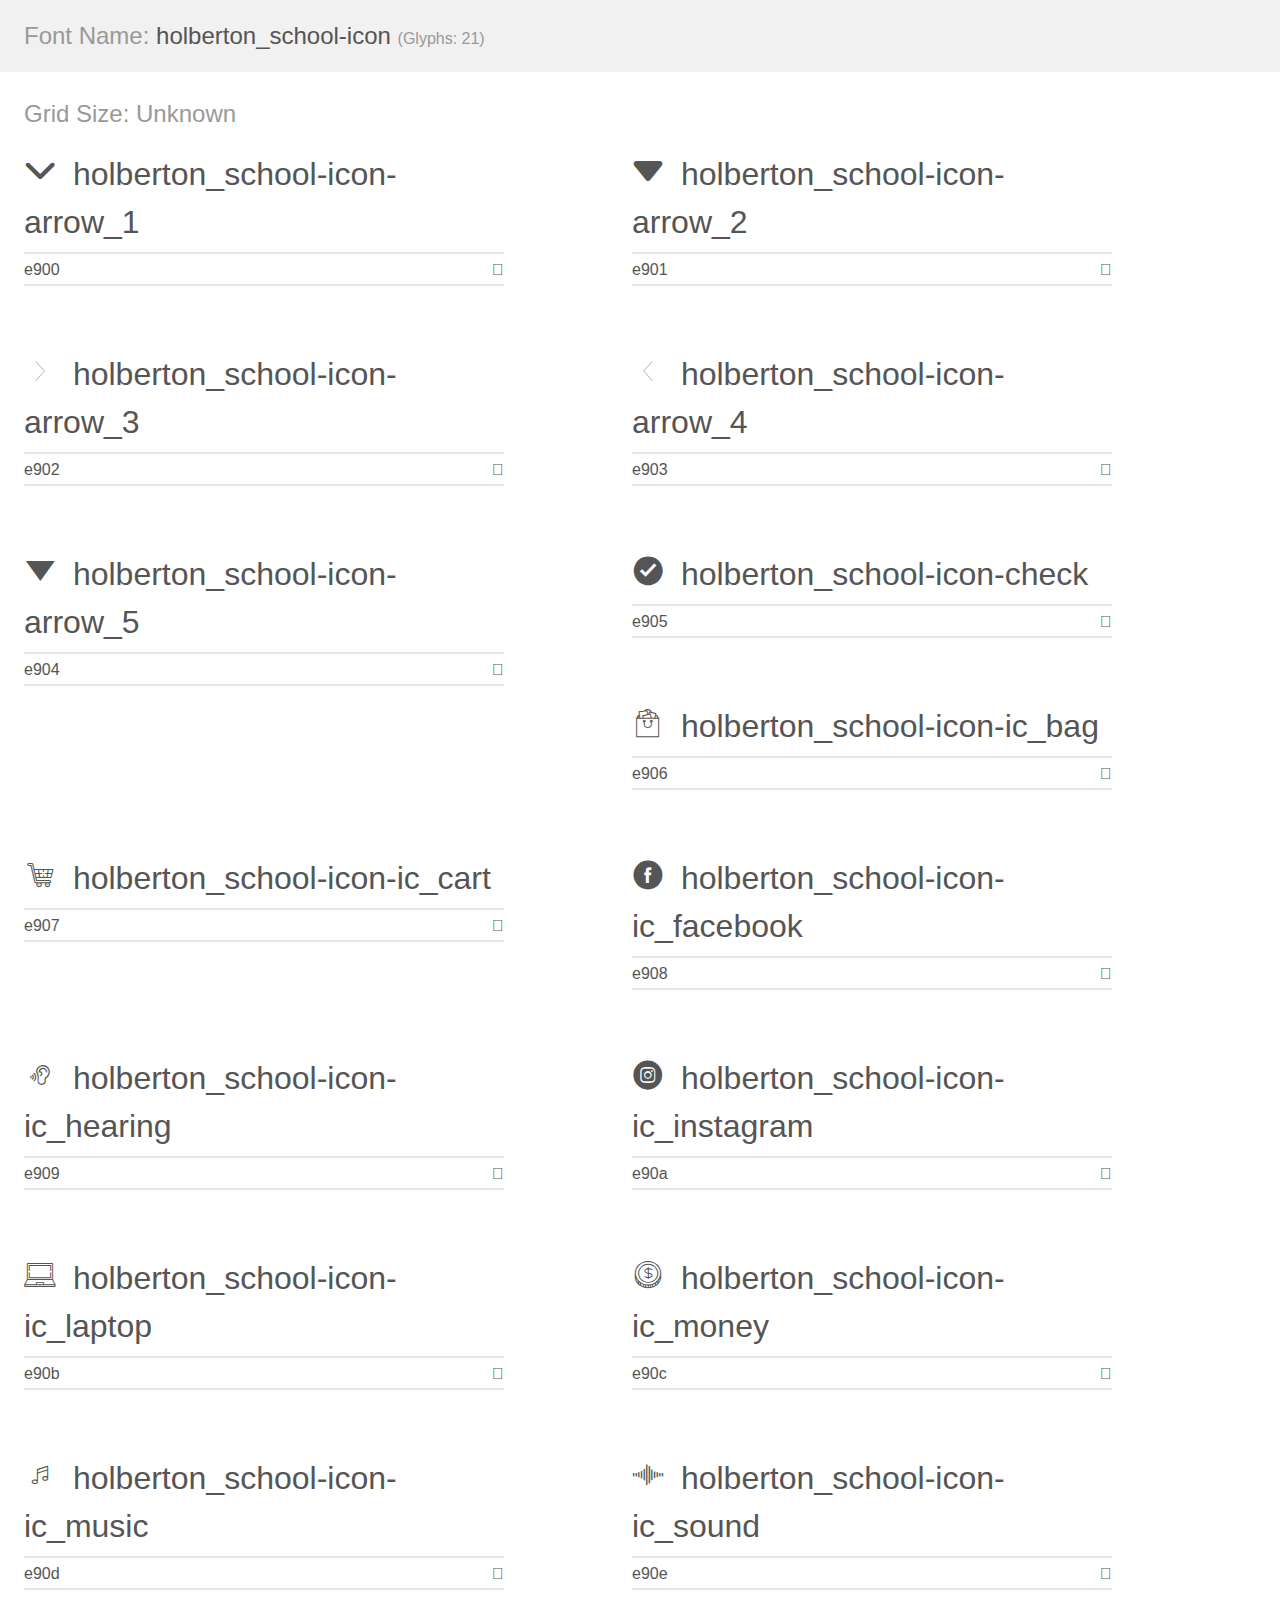
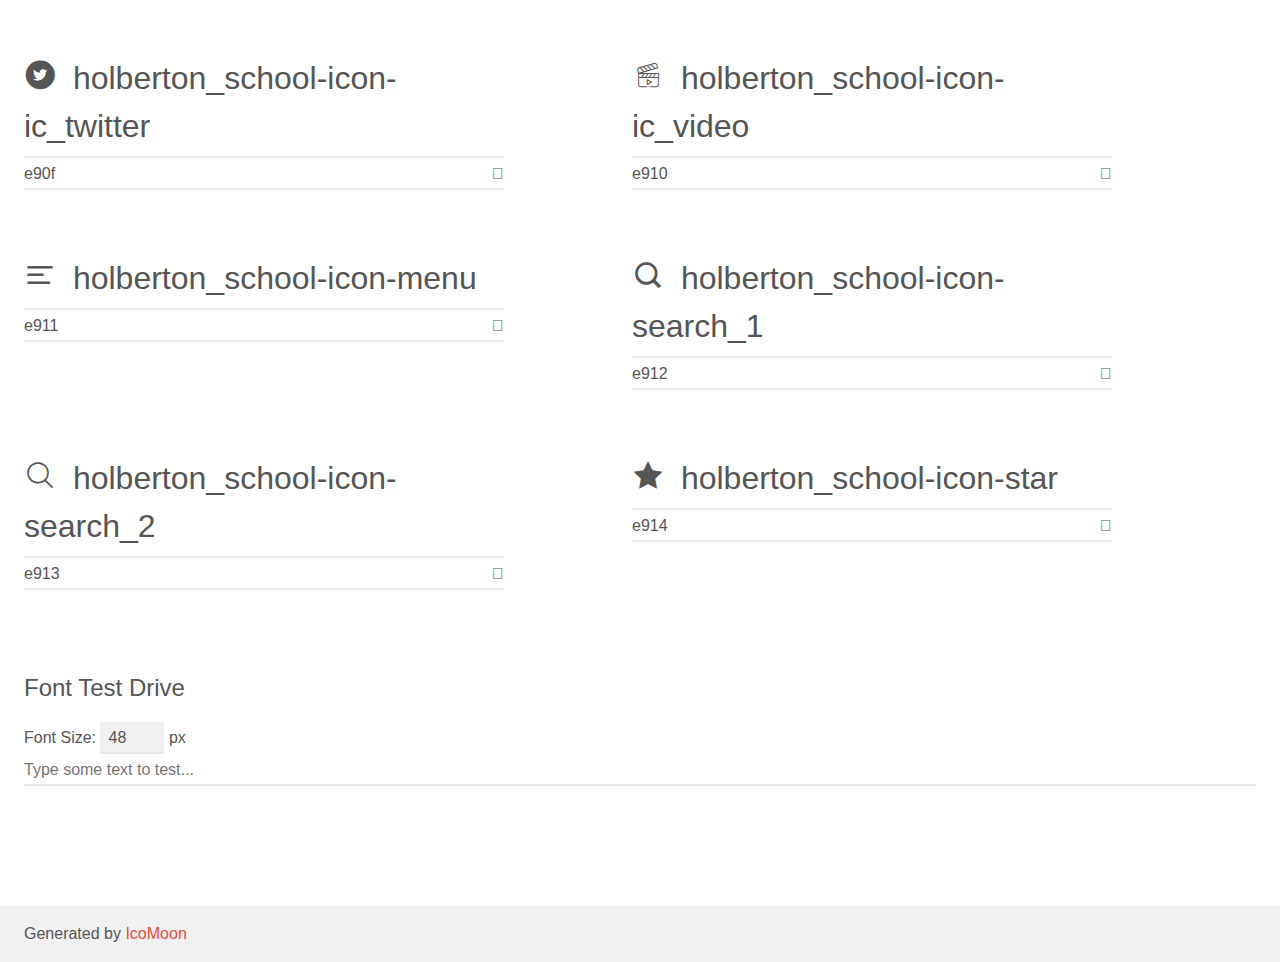
<file: headphones/holberton_school-icon/demo.html>
<!doctype html>
<html>
<head>
    <meta charset="utf-8">
    <title>IcoMoon Demo</title>
    <meta name="description" content="An Icon Font Generated By IcoMoon.io">
    <meta name="viewport" content="width=device-width, initial-scale=1">
    <link rel="stylesheet" href="demo-files/demo.css">
    <link rel="stylesheet" href="style.css"></head>
<body>
    <div class="bgc1 clearfix">
        <h1 class="mhmm mvm"><span class="fgc1">Font Name:</span> holberton_school-icon <small class="fgc1">(Glyphs:&nbsp;21)</small></h1>
    </div>
    <div class="clearfix mhl ptl">
        <h1 class="mvm mtn fgc1">Grid Size: Unknown</h1>
        <div class="glyph fs1">
            <div class="clearfix bshadow0 pbs">
                <span class="holberton_school-icon-arrow_1"></span>
                <span class="mls"> holberton_school-icon-arrow_1</span>
            </div>
            <fieldset class="fs0 size1of1 clearfix hidden-false">
                <input type="text" readonly value="e900" class="unit size1of2" />
                <input type="text" maxlength="1" readonly value="&#xe900;" class="unitRight size1of2 talign-right" />
            </fieldset>
            <div class="fs0 bshadow0 clearfix hidden-true">
                <span class="unit pvs fgc1">liga: </span>
                <input type="text" readonly value="" class="liga unitRight" />
            </div>
        </div>
        <div class="glyph fs1">
            <div class="clearfix bshadow0 pbs">
                <span class="holberton_school-icon-arrow_2"></span>
                <span class="mls"> holberton_school-icon-arrow_2</span>
            </div>
            <fieldset class="fs0 size1of1 clearfix hidden-false">
                <input type="text" readonly value="e901" class="unit size1of2" />
                <input type="text" maxlength="1" readonly value="&#xe901;" class="unitRight size1of2 talign-right" />
            </fieldset>
            <div class="fs0 bshadow0 clearfix hidden-true">
                <span class="unit pvs fgc1">liga: </span>
                <input type="text" readonly value="" class="liga unitRight" />
            </div>
        </div>
        <div class="glyph fs1">
            <div class="clearfix bshadow0 pbs">
                <span class="holberton_school-icon-arrow_3"></span>
                <span class="mls"> holberton_school-icon-arrow_3</span>
            </div>
            <fieldset class="fs0 size1of1 clearfix hidden-false">
                <input type="text" readonly value="e902" class="unit size1of2" />
                <input type="text" maxlength="1" readonly value="&#xe902;" class="unitRight size1of2 talign-right" />
            </fieldset>
            <div class="fs0 bshadow0 clearfix hidden-true">
                <span class="unit pvs fgc1">liga: </span>
                <input type="text" readonly value="" class="liga unitRight" />
            </div>
        </div>
        <div class="glyph fs1">
            <div class="clearfix bshadow0 pbs">
                <span class="holberton_school-icon-arrow_4"></span>
                <span class="mls"> holberton_school-icon-arrow_4</span>
            </div>
            <fieldset class="fs0 size1of1 clearfix hidden-false">
                <input type="text" readonly value="e903" class="unit size1of2" />
                <input type="text" maxlength="1" readonly value="&#xe903;" class="unitRight size1of2 talign-right" />
            </fieldset>
            <div class="fs0 bshadow0 clearfix hidden-true">
                <span class="unit pvs fgc1">liga: </span>
                <input type="text" readonly value="" class="liga unitRight" />
            </div>
        </div>
        <div class="glyph fs1">
            <div class="clearfix bshadow0 pbs">
                <span class="holberton_school-icon-arrow_5"></span>
                <span class="mls"> holberton_school-icon-arrow_5</span>
            </div>
            <fieldset class="fs0 size1of1 clearfix hidden-false">
                <input type="text" readonly value="e904" class="unit size1of2" />
                <input type="text" maxlength="1" readonly value="&#xe904;" class="unitRight size1of2 talign-right" />
            </fieldset>
            <div class="fs0 bshadow0 clearfix hidden-true">
                <span class="unit pvs fgc1">liga: </span>
                <input type="text" readonly value="" class="liga unitRight" />
            </div>
        </div>
        <div class="glyph fs1">
            <div class="clearfix bshadow0 pbs">
                <span class="holberton_school-icon-check"></span>
                <span class="mls"> holberton_school-icon-check</span>
            </div>
            <fieldset class="fs0 size1of1 clearfix hidden-false">
                <input type="text" readonly value="e905" class="unit size1of2" />
                <input type="text" maxlength="1" readonly value="&#xe905;" class="unitRight size1of2 talign-right" />
            </fieldset>
            <div class="fs0 bshadow0 clearfix hidden-true">
                <span class="unit pvs fgc1">liga: </span>
                <input type="text" readonly value="" class="liga unitRight" />
            </div>
        </div>
        <div class="glyph fs1">
            <div class="clearfix bshadow0 pbs">
                <span class="holberton_school-icon-ic_bag"></span>
                <span class="mls"> holberton_school-icon-ic_bag</span>
            </div>
            <fieldset class="fs0 size1of1 clearfix hidden-false">
                <input type="text" readonly value="e906" class="unit size1of2" />
                <input type="text" maxlength="1" readonly value="&#xe906;" class="unitRight size1of2 talign-right" />
            </fieldset>
            <div class="fs0 bshadow0 clearfix hidden-true">
                <span class="unit pvs fgc1">liga: </span>
                <input type="text" readonly value="" class="liga unitRight" />
            </div>
        </div>
        <div class="glyph fs1">
            <div class="clearfix bshadow0 pbs">
                <span class="holberton_school-icon-ic_cart"></span>
                <span class="mls"> holberton_school-icon-ic_cart</span>
            </div>
            <fieldset class="fs0 size1of1 clearfix hidden-false">
                <input type="text" readonly value="e907" class="unit size1of2" />
                <input type="text" maxlength="1" readonly value="&#xe907;" class="unitRight size1of2 talign-right" />
            </fieldset>
            <div class="fs0 bshadow0 clearfix hidden-true">
                <span class="unit pvs fgc1">liga: </span>
                <input type="text" readonly value="" class="liga unitRight" />
            </div>
        </div>
        <div class="glyph fs1">
            <div class="clearfix bshadow0 pbs">
                <span class="holberton_school-icon-ic_facebook"></span>
                <span class="mls"> holberton_school-icon-ic_facebook</span>
            </div>
            <fieldset class="fs0 size1of1 clearfix hidden-false">
                <input type="text" readonly value="e908" class="unit size1of2" />
                <input type="text" maxlength="1" readonly value="&#xe908;" class="unitRight size1of2 talign-right" />
            </fieldset>
            <div class="fs0 bshadow0 clearfix hidden-true">
                <span class="unit pvs fgc1">liga: </span>
                <input type="text" readonly value="" class="liga unitRight" />
            </div>
        </div>
        <div class="glyph fs1">
            <div class="clearfix bshadow0 pbs">
                <span class="holberton_school-icon-ic_hearing"></span>
                <span class="mls"> holberton_school-icon-ic_hearing</span>
            </div>
            <fieldset class="fs0 size1of1 clearfix hidden-false">
                <input type="text" readonly value="e909" class="unit size1of2" />
                <input type="text" maxlength="1" readonly value="&#xe909;" class="unitRight size1of2 talign-right" />
            </fieldset>
            <div class="fs0 bshadow0 clearfix hidden-true">
                <span class="unit pvs fgc1">liga: </span>
                <input type="text" readonly value="" class="liga unitRight" />
            </div>
        </div>
        <div class="glyph fs1">
            <div class="clearfix bshadow0 pbs">
                <span class="holberton_school-icon-ic_instagram"></span>
                <span class="mls"> holberton_school-icon-ic_instagram</span>
            </div>
            <fieldset class="fs0 size1of1 clearfix hidden-false">
                <input type="text" readonly value="e90a" class="unit size1of2" />
                <input type="text" maxlength="1" readonly value="&#xe90a;" class="unitRight size1of2 talign-right" />
            </fieldset>
            <div class="fs0 bshadow0 clearfix hidden-true">
                <span class="unit pvs fgc1">liga: </span>
                <input type="text" readonly value="" class="liga unitRight" />
            </div>
        </div>
        <div class="glyph fs1">
            <div class="clearfix bshadow0 pbs">
                <span class="holberton_school-icon-ic_laptop"></span>
                <span class="mls"> holberton_school-icon-ic_laptop</span>
            </div>
            <fieldset class="fs0 size1of1 clearfix hidden-false">
                <input type="text" readonly value="e90b" class="unit size1of2" />
                <input type="text" maxlength="1" readonly value="&#xe90b;" class="unitRight size1of2 talign-right" />
            </fieldset>
            <div class="fs0 bshadow0 clearfix hidden-true">
                <span class="unit pvs fgc1">liga: </span>
                <input type="text" readonly value="" class="liga unitRight" />
            </div>
        </div>
        <div class="glyph fs1">
            <div class="clearfix bshadow0 pbs">
                <span class="holberton_school-icon-ic_money"></span>
                <span class="mls"> holberton_school-icon-ic_money</span>
            </div>
            <fieldset class="fs0 size1of1 clearfix hidden-false">
                <input type="text" readonly value="e90c" class="unit size1of2" />
                <input type="text" maxlength="1" readonly value="&#xe90c;" class="unitRight size1of2 talign-right" />
            </fieldset>
            <div class="fs0 bshadow0 clearfix hidden-true">
                <span class="unit pvs fgc1">liga: </span>
                <input type="text" readonly value="" class="liga unitRight" />
            </div>
        </div>
        <div class="glyph fs1">
            <div class="clearfix bshadow0 pbs">
                <span class="holberton_school-icon-ic_music"></span>
                <span class="mls"> holberton_school-icon-ic_music</span>
            </div>
            <fieldset class="fs0 size1of1 clearfix hidden-false">
                <input type="text" readonly value="e90d" class="unit size1of2" />
                <input type="text" maxlength="1" readonly value="&#xe90d;" class="unitRight size1of2 talign-right" />
            </fieldset>
            <div class="fs0 bshadow0 clearfix hidden-true">
                <span class="unit pvs fgc1">liga: </span>
                <input type="text" readonly value="" class="liga unitRight" />
            </div>
        </div>
        <div class="glyph fs1">
            <div class="clearfix bshadow0 pbs">
                <span class="holberton_school-icon-ic_sound"></span>
                <span class="mls"> holberton_school-icon-ic_sound</span>
            </div>
            <fieldset class="fs0 size1of1 clearfix hidden-false">
                <input type="text" readonly value="e90e" class="unit size1of2" />
                <input type="text" maxlength="1" readonly value="&#xe90e;" class="unitRight size1of2 talign-right" />
            </fieldset>
            <div class="fs0 bshadow0 clearfix hidden-true">
                <span class="unit pvs fgc1">liga: </span>
                <input type="text" readonly value="" class="liga unitRight" />
            </div>
        </div>
        <div class="glyph fs1">
            <div class="clearfix bshadow0 pbs">
                <span class="holberton_school-icon-ic_twitter"></span>
                <span class="mls"> holberton_school-icon-ic_twitter</span>
            </div>
            <fieldset class="fs0 size1of1 clearfix hidden-false">
                <input type="text" readonly value="e90f" class="unit size1of2" />
                <input type="text" maxlength="1" readonly value="&#xe90f;" class="unitRight size1of2 talign-right" />
            </fieldset>
            <div class="fs0 bshadow0 clearfix hidden-true">
                <span class="unit pvs fgc1">liga: </span>
                <input type="text" readonly value="" class="liga unitRight" />
            </div>
        </div>
        <div class="glyph fs1">
            <div class="clearfix bshadow0 pbs">
                <span class="holberton_school-icon-ic_video"></span>
                <span class="mls"> holberton_school-icon-ic_video</span>
            </div>
            <fieldset class="fs0 size1of1 clearfix hidden-false">
                <input type="text" readonly value="e910" class="unit size1of2" />
                <input type="text" maxlength="1" readonly value="&#xe910;" class="unitRight size1of2 talign-right" />
            </fieldset>
            <div class="fs0 bshadow0 clearfix hidden-true">
                <span class="unit pvs fgc1">liga: </span>
                <input type="text" readonly value="" class="liga unitRight" />
            </div>
        </div>
        <div class="glyph fs1">
            <div class="clearfix bshadow0 pbs">
                <span class="holberton_school-icon-menu"></span>
                <span class="mls"> holberton_school-icon-menu</span>
            </div>
            <fieldset class="fs0 size1of1 clearfix hidden-false">
                <input type="text" readonly value="e911" class="unit size1of2" />
                <input type="text" maxlength="1" readonly value="&#xe911;" class="unitRight size1of2 talign-right" />
            </fieldset>
            <div class="fs0 bshadow0 clearfix hidden-true">
                <span class="unit pvs fgc1">liga: </span>
                <input type="text" readonly value="" class="liga unitRight" />
            </div>
        </div>
        <div class="glyph fs1">
            <div class="clearfix bshadow0 pbs">
                <span class="holberton_school-icon-search_1"></span>
                <span class="mls"> holberton_school-icon-search_1</span>
            </div>
            <fieldset class="fs0 size1of1 clearfix hidden-false">
                <input type="text" readonly value="e912" class="unit size1of2" />
                <input type="text" maxlength="1" readonly value="&#xe912;" class="unitRight size1of2 talign-right" />
            </fieldset>
            <div class="fs0 bshadow0 clearfix hidden-true">
                <span class="unit pvs fgc1">liga: </span>
                <input type="text" readonly value="" class="liga unitRight" />
            </div>
        </div>
        <div class="glyph fs1">
            <div class="clearfix bshadow0 pbs">
                <span class="holberton_school-icon-search_2"></span>
                <span class="mls"> holberton_school-icon-search_2</span>
            </div>
            <fieldset class="fs0 size1of1 clearfix hidden-false">
                <input type="text" readonly value="e913" class="unit size1of2" />
                <input type="text" maxlength="1" readonly value="&#xe913;" class="unitRight size1of2 talign-right" />
            </fieldset>
            <div class="fs0 bshadow0 clearfix hidden-true">
                <span class="unit pvs fgc1">liga: </span>
                <input type="text" readonly value="" class="liga unitRight" />
            </div>
        </div>
        <div class="glyph fs1">
            <div class="clearfix bshadow0 pbs">
                <span class="holberton_school-icon-star"></span>
                <span class="mls"> holberton_school-icon-star</span>
            </div>
            <fieldset class="fs0 size1of1 clearfix hidden-false">
                <input type="text" readonly value="e914" class="unit size1of2" />
                <input type="text" maxlength="1" readonly value="&#xe914;" class="unitRight size1of2 talign-right" />
            </fieldset>
            <div class="fs0 bshadow0 clearfix hidden-true">
                <span class="unit pvs fgc1">liga: </span>
                <input type="text" readonly value="" class="liga unitRight" />
            </div>
        </div>
    </div>

    <!--[if gt IE 8]><!-->
    <div class="mhl clearfix mbl">
        <h1>Font Test Drive</h1>
        <label>
            Font Size: <input id="fontSize" type="number" class="textbox0 mbm"
            min="8" value="48" />
            px
        </label>
        <input id="testText" type="text" class="phl size1of1 mvl"
        placeholder="Type some text to test..." value=""/>
        <div id="testDrive" class="holberton_school-icon-" style="font-family: holberton_school-icon">&nbsp;
        </div>
    </div>
    <!--<![endif]-->
    <div class="bgc1 clearfix">
        <p class="mhl">Generated by <a href="https://icomoon.io/app">IcoMoon</a></p>
    </div>

    <script src="demo-files/demo.js"></script>
</body>
</html>
</file>
<file: css_basic/base.css>
/* Importing webfonts */
/* (If you're learning CSS, you should disregard that) */

@import url(https://fonts.googleapis.com/css?family=Yeseva+One);
@import url(https://fonts.googleapis.com/css?family=Josefin+Sans:400,700,700italic,400italic);

/* CSS reset rules */

html,
body {
  height: 100%;
  min-height: 100%;
}
html,
body,
div,
span,
applet,
object,
iframe,
h1,
h2,
h3,
h4,
h5,
h6,
p,
blockquote,
pre,
a,
abbr,
acronym,
address,
big,
cite,
code,
del,
dfn,
img,
ins,
kbd,
q,
s,
samp,
small,
strike,
sub,
sup,
tt,
var,
b,
u,
i,
center,
dl,
dt,
dd,
fieldset,
form,
label,
legend,
table,
caption,
tbody,
tfoot,
thead,
tr,
th,
td,
article,
aside,
canvas,
details,
embed,
figure,
figcaption,
footer,
header,
hgroup,
menu,
nav,
output,
ruby,
section,
summary,
time,
mark,
audio,
video {
  margin: 0;
  padding: 0;
  border: 0;
  font-size: 100%;
  font: inherit;
  vertical-align: baseline;
}
/* HTML5 display-role reset for older browsers */
article,
aside,
details,
figcaption,
figure,
footer,
header,
hgroup,
menu,
nav,
section {
  display: block;
}
body {
  line-height: 1;
}
blockquote,
q {
  quotes: none;
}
blockquote:before,
blockquote:after,
q:before,
q:after {
  content: "";
  content: none;
}
table {
  border-collapse: collapse;
  border-spacing: 0;
}

/* Fonts and colors */

body {
  font-family: "Josefin Sans", serif;
  color: rgba(0, 0, 0, 0.8);
}
h1,
h2,
h3,
h4,
h5,
h6,
header {
  font-family: "Yeseva One", sans-serif;
}
article {
}
header {
  border-bottom: 1px solid rgb(221, 221, 221);
  transition: border-bottom-color 1s ease;
}
header a {
  color: rgba(0, 0, 0, 0.8);
}
aside {
  background: #fafafa;
}
aside p {
  border: 1px solid #bbb;
  background: #ddd;
  color: black;
}
footer a {
  color: rgba(0, 0, 0, 0.8);
}
a {
  color: #f80002;
}

/* Positioning and margins */

@media (min-width: 1100px) {
  body {
    width: 1100px;
    margin: 0 auto;
  }
}

article {
  padding: 50px 15px;
}
article > *:first-child {
  margin-top: 0;
}
aside {
  padding: 50px 15px;
}
header .right {
  float: right;
  margin: 0 10px 15px;
}

/* Header */
header {
  padding: 20px 0;
  height: 80px;
}
header ul {
  list-style: none;
  margin: 0;
  padding: 0;
}
header li {
  display: inline;
  vertical-align: middle;
}
header li:first-child {
  margin: 0;
}
header li a {
  margin: 0 10px;
}
header li.logo {
  font-size: 36px;
}
header a {
  text-decoration: none;
}

/* Aside */

aside p {
  border-radius: 10px;
  padding: 20px 20px;
}

/* Footer */

footer {
  padding: 5px 15px;
  height: 80px;
}

/* Text styles and margins */

p {
  margin-bottom: 15px;
}
h1 {
  font-size: 36px;
  margin: 40px 0 20px;
}
h2 {
  font-size: 32px;
  margin: 30px 0 15px;
}
h3 {
  font-size: 28px;
  margin: 25px 0 10px;
}
h4 {
  font-size: 20px;
  font-weight: bold;
  margin: 20px 0 10px;
}
h5 {
  font-size: 18px;
  font-weight: bold;
  margin: 15px 0 10px;
}
h6 {
  font-weight: bold;
  margin: 5px 0;
}

@media (max-width: 800px) {
  body.works_on_smartphone {
    display: block;
  }
  body.works_on_smartphone main {
    display: block;
  }
  header .right {
    float: none;
  }
}
</file>
<file: css_basic/styles.css>
body {
  display: flex;
  flex-direction: column;
  background-color: #f1f4fb;
}
header {
  background-color: #ebfbee;
}
header a {
  color: #1864ab;
}
main {
  display: flex;
  flex-direction: row;
  flex: auto;
}
article {
  flex: 2;
  overflow-y: auto;
}
aside {
  flex: 1;
  overflow-y: auto;
}
footer {
  background-color: #ebfbee;
}
</file>
<file: headphones/0-styles.css>
:root {
  --font-family-base: "Source Sans Pro", sans-serif;
  --color-white: #ffffff;
  --color-black: #071629;
  --color-red: #ff6565;
  --font-weight-regular: 400;
  --font-weight-bold: 700;
}
*,
*:before,
*:after {
  margin: 0;
  padding: 0;
  box-sizing: border-box;
}

body {
  color: var(--color-black);
  font-family: var(--font-family-base);
  font-weight: var(--font-weight-regular);
}

header {
  /* height: 100vh; */
  background-image: url(images/headphones_hero_1.jpg);
  background-repeat: no-repeat;
  background-size: cover;
  background-position: center;
  padding-bottom: 50px;
}

.container {
  max-width: 1000px;
  margin: 0 auto;
}

h1 {
  align-self: center;

  font-weight: var(--font-weight-bold);
}

nav {
  display: flex;
  justify-content: space-around;
  align-items: center;
  padding-top: 25px;
  padding-left: 10px;
  overflow-y: auto;
  z-index: 9999;
}

.logo {
  width: 161px;
}

.desktop-nav-list {
  display: flex;
  gap: 30px;
  list-style: none;
  align-items: center;
}

.menu {
  display: none;
  position: absolute;
  top: 70px;
  left: 150px;
  list-style: none;
  padding-left: 20px;
  z-index: 1000;
  transition: transform 0.3s ease, opacity 0.3s ease;
}

.menu ul {
  list-style: none;
  padding: 0;
}

.menu li {
  padding-bottom: 20px;
}

.menu a {
  text-decoration: none;
  color: white;
  display: block;
}

.menu-icon {
  position: absolute;
  top: 20px;
  left: 20px;
  display: none;
  font-size: 30px;
  color: white;
  cursor: pointer;
  z-index: 1000;
}

#menu-toggle {
  display: none;
}

nav a {
  text-decoration: none;
  color: white;
}

nav a:hover {
  color: #ff6565;
  opacity: 0.9;
}

.header-content {
  color: white;
  display: flex;
  flex-direction: column;
  align-items: center;
  margin-top: 250px;
  margin-bottom: 100px;
  padding-bottom: 100px;
  width: auto;
  font-size: 16px;
  font-weight: 200;
  padding: 10px;
}

.header-content p {
  opacity: 0.8;
}

.cta {
  background-color: #ff6565;
  font-size: large;
  opacity: 0.9;
  color: white;
  border: none;
  border-radius: 30px;
  padding: 10px 20px;
  margin-top: 50px;
  margin-bottom: 80px;
  cursor: pointer;
}

.cta:hover {
  background-color: red;
  opacity: 0.9;
}

@media (max-width: 480px) {
  header {
    background-position-x: 35%;
    padding-bottom: 30px;
    /* height: 110vh; */
  }
  nav {
    display: flex;
    justify-content: flex-start;
    gap: 50px;
  }
  .logo {
    margin-left: 80px;
  }
  .desktop-nav-list {
    display: none;
  }
  .menu-icon {
    display: block;
  }
  .menu-icon::before {
    content: "☰";
  }

  #menu-toggle:checked + .menu-icon + .menu {
    display: block;
  }

  #menu-toggle:checked + .menu-icon::before {
    content: "✖";
    display: block;
    transition: transform 0.3s ease, opacity 0.3s ease;
    transform: scale(1.1) rotate(3deg); /* Scaling and rotating */
  }

  #menu-toggle:checked ~ .content {
    overflow: hidden;
    position: fixed;
  }
  #menu-toggle:checked ~ .content nav .menu {
    display: block;
  }

  #menu-toggle:checked ~ .content nav .menu-icon {
    display: block;
  }

  .header-content {
    display: flex;
    flex-direction: column;
    align-items: center;
    padding: 10px;
  }
}
</file>
<file: headphones/1-styles.css>
:root {
  --font-family-base: "Source Sans Pro", sans-serif;
  --color-white: #ffffff;
  --color-black: #071629;
  --color-red: #ff6565;
  --font-weight-regular: 400;
  --font-weight-bold: 700;
}
*,
*:before,
*:after {
  margin: 0;
  padding: 0;
  box-sizing: border-box;
}

body {
  color: var(--color-black);
  font-family: var(--font-family-base);
  font-weight: var(--font-weight-regular);
}

header {
  /* height: 100vh; */
  background-image: url(images/headphones_hero_1.jpg);
  background-repeat: no-repeat;
  background-size: cover;
  background-position: center;
  padding-bottom: 50px;
}

.container {
  max-width: 1000px;
  margin: 0 auto;
}

h1 {
  align-self: center;

  font-weight: var(--font-weight-bold);
}

nav {
  display: flex;
  justify-content: space-around;
  align-items: center;
  padding-top: 25px;
  padding-left: 10px;
  overflow-y: auto;
  z-index: 9999;
}

.logo {
  width: 161px;
}

.desktop-nav-list {
  display: flex;
  gap: 30px;
  list-style: none;
  align-items: center;
}

.menu {
  display: none;
  position: absolute;
  top: 70px;
  left: 150px;
  list-style: none;
  padding-left: 20px;
  z-index: 1000;
  transition: transform 0.3s ease, opacity 0.3s ease;
}

.menu ul {
  list-style: none;
  padding: 0;
}

.menu li {
  padding-bottom: 20px;
}

.menu a {
  text-decoration: none;
  color: white;
  display: block;
}

.menu-icon {
  position: absolute;
  top: 20px;
  left: 20px;
  display: none;
  font-size: 30px;
  color: white;
  cursor: pointer;
  z-index: 1000;
}

#menu-toggle {
  display: none;
}

nav a {
  text-decoration: none;
  color: white;
}

nav a:hover {
  color: #ff6565;
  opacity: 0.9;
}

.header-content {
  color: white;
  display: flex;
  flex-direction: column;
  align-items: center;
  margin-top: 250px;
  margin-bottom: 100px;
  padding-bottom: 100px;
  width: auto;
  font-size: 16px;
  font-weight: 200;
  padding: 10px;
}

.header-content p {
  opacity: 0.8;
}

.cta {
  background-color: #ff6565;
  font-size: large;
  opacity: 0.9;
  color: white;
  border: none;
  border-radius: 30px;
  padding: 10px 20px;
  margin-top: 50px;
  margin-bottom: 80px;
  cursor: pointer;
}

.cta:hover {
  background-color: red;
  opacity: 0.9;
}

@media (max-width: 480px) {
  header {
    background-position-x: 35%;
    padding-bottom: 30px;
    /* height: 110vh; */
  }
  nav {
    display: flex;
    justify-content: flex-start;
    gap: 50px;
  }
  .logo {
    margin-left: 80px;
  }
  .desktop-nav-list {
    display: none;
  }
  .menu-icon {
    display: block;
  }
  .menu-icon::before {
    content: "☰";
  }

  #menu-toggle:checked + .menu-icon + .menu {
    display: block;
  }

  #menu-toggle:checked + .menu-icon::before {
    content: "✖";
    display: block;
    transition: transform 0.3s ease, opacity 0.3s ease;
    transform: scale(1.1) rotate(3deg); /* Scaling and rotating */
  }

  #menu-toggle:checked ~ .content {
    overflow: hidden;
    position: fixed;
  }
  #menu-toggle:checked ~ .content nav .menu {
    display: block;
  }

  #menu-toggle:checked ~ .content nav .menu-icon {
    display: block;
  }

  .header-content {
    display: flex;
    flex-direction: column;
    align-items: center;
    padding: 10px;
  }
}

/* Section What We do */

.what-we-do {
  text-align: center;
  padding-top: 100px;
  padding-bottom: 100px;
}

.section-description {
  display: flex;
  flex-direction: column;
  gap: 40px;
  width: auto;
  margin: 0 auto;
  padding: 10px;

  padding-bottom: 50px;
}

.section-lists {
  width: auto;
  display: grid;
  grid-template-columns: 1fr 1fr 1fr 1fr;
  gap: 10px;
}

.what-we-do-list {
  display: flex;
  flex-direction: column;
  gap: 10px;
}

[class^="holberton_school-icon-ic_"] {
  font-family: "holberton_school-icon" !important;
}
.what-we-do-list span {
  font-size: 80px;
  color: var(--color-red);
}
.holberton_school-icon-ic_sound:before {
  content: "\e90e";
}
.holberton_school-icon-ic_video:before {
  content: "\e910";
}
.holberton_school-icon-ic_music:before {
  content: "\e90d";
}
.holberton_school-icon-ic_hearing:before {
  content: "\e909";
}

@media (max-width: 800px) {
  .section-lists {
    width: 470px;
    margin: 0 auto;
    grid-template-columns: 1fr 1fr;
    gap: 20px;
  }
}

@media (max-width: 480px) {
  .section-lists {
    width: auto;
    margin: 0 auto;
    gap: 30px;
    grid-template-columns: 1fr;
  }
}
</file>
<file: headphones/2-styles.css>
:root {
  --font-family-base: "Source Sans Pro", sans-serif;
  --color-white: #ffffff;
  --color-black: #071629;
  --color-red: #ff6565;
  --font-weight-regular: 400;
  --font-weight-bold: 700;
}
*,
*:before,
*:after {
  margin: 0;
  padding: 0;
  box-sizing: border-box;
}

body {
  color: var(--color-black);
  font-family: var(--font-family-base);
  font-weight: var(--font-weight-regular);
}

header {
  /* height: 100vh; */
  background-image: url(images/headphones_hero_1.jpg);
  background-repeat: no-repeat;
  background-size: cover;
  background-position: center;
  padding-bottom: 50px;
}

.container {
  max-width: 1000px;
  margin: 0 auto;
}

h1 {
  align-self: center;

  font-weight: var(--font-weight-bold);
}

nav {
  display: flex;
  justify-content: space-around;
  align-items: center;
  padding-top: 25px;
  padding-left: 10px;
  overflow-y: auto;
  z-index: 9999;
}

.logo {
  width: 161px;
}

.desktop-nav-list {
  display: flex;
  gap: 30px;
  list-style: none;
  align-items: center;
}

.menu {
  display: none;
  position: absolute;
  top: 70px;
  left: 150px;
  list-style: none;
  padding-left: 20px;
  z-index: 1000;
  transition: transform 0.3s ease, opacity 0.3s ease;
}

.menu ul {
  list-style: none;
  padding: 0;
}

.menu li {
  padding-bottom: 20px;
}

.menu a {
  text-decoration: none;
  color: white;
  display: block;
}

.menu-icon {
  position: absolute;
  top: 20px;
  left: 20px;
  display: none;
  font-size: 30px;
  color: white;
  cursor: pointer;
  z-index: 1000;
}

#menu-toggle {
  display: none;
}

nav a {
  text-decoration: none;
  color: white;
}

nav a:hover {
  color: #ff6565;
  opacity: 0.9;
}

.header-content {
  color: white;
  display: flex;
  flex-direction: column;
  align-items: center;
  margin-top: 250px;
  margin-bottom: 100px;
  padding-bottom: 100px;
  width: auto;
  font-size: 16px;
  font-weight: 200;
  padding: 10px;
}

.header-content p {
  opacity: 0.8;
}

.cta {
  background-color: #ff6565;
  font-size: large;
  opacity: 0.9;
  color: white;
  border: none;
  border-radius: 30px;
  padding: 10px 20px;
  margin-top: 50px;
  margin-bottom: 80px;
  cursor: pointer;
}

.cta:hover {
  background-color: red;
  opacity: 0.9;
}

@media (max-width: 480px) {
  header {
    background-position-x: 35%;
    padding-bottom: 30px;
    /* height: 110vh; */
  }
  nav {
    display: flex;
    justify-content: flex-start;
    gap: 50px;
  }
  .logo {
    margin-left: 80px;
  }
  .desktop-nav-list {
    display: none;
  }
  .menu-icon {
    display: block;
  }
  .menu-icon::before {
    content: "☰";
  }

  #menu-toggle:checked + .menu-icon + .menu {
    display: block;
  }

  #menu-toggle:checked + .menu-icon::before {
    content: "✖";
    display: block;
    transition: transform 0.3s ease, opacity 0.3s ease;
    transform: scale(1.1) rotate(3deg); /* Scaling and rotating */
  }

  #menu-toggle:checked ~ .content {
    overflow: hidden;
    position: fixed;
  }
  #menu-toggle:checked ~ .content nav .menu {
    display: block;
  }

  #menu-toggle:checked ~ .content nav .menu-icon {
    display: block;
  }

  .header-content {
    display: flex;
    flex-direction: column;
    align-items: center;
    padding: 10px;
  }
}

/* Section What We do */

.what-we-do {
  text-align: center;
  padding-top: 100px;
  padding-bottom: 100px;
}

.section-description {
  display: flex;
  flex-direction: column;
  gap: 40px;
  width: auto;
  margin: 0 auto;
  padding: 10px;

  padding-bottom: 50px;
}

.section-lists {
  width: auto;
  display: grid;
  grid-template-columns: 1fr 1fr 1fr 1fr;
  justify-content: center;
  align-items: center;
  justify-items: center;
  gap: 10px;
}

.what-we-do-list {
  display: flex;
  flex-direction: column;
  gap: 10px;
}

[class^="holberton_school-icon-ic_"] {
  font-family: "holberton_school-icon" !important;
}
.what-we-do-list span {
  font-size: 80px;
  color: var(--color-red);
}
.holberton_school-icon-ic_sound:before {
  content: "\e90e";
}
.holberton_school-icon-ic_video:before {
  content: "\e910";
}
.holberton_school-icon-ic_music:before {
  content: "\e90d";
}
.holberton_school-icon-ic_hearing:before {
  content: "\e909";
}

@media (max-width: 768px) {
  .section-lists {
    width: 470px;
    margin: 0 auto;
    grid-template-columns: 1fr 1fr;
    gap: 20px;
  }
}

@media (max-width: 480px) {
  .section-lists {
    width: auto;
    margin: 0 auto;
    gap: 30px;
    grid-template-columns: 1fr;
  }
}

/* Our results */
.our-results {
  position: relative;
  color: #ffffff;
  width: 100%;
  background-image: url(images/headphones_hero_2.jpg);
  background-repeat: no-repeat;
  background-size: cover;
  background-position: center;
  padding-top: 100px;
  padding-bottom: 10px;
  text-align: center;
}

.section-lists {
  padding-bottom: 50px;
  align-items: center;
}

.section-list-content {
  position: absolute;
  top: 50%;
  left: 50%;
  transform: translate(-50%, -50%);
  width: 100%;
}

.section-list-content h3 {
  font-size: 50px;
  padding-bottom: 20px;
}

.result-status {
  position: relative;
  width: 170px;
  height: 150px;
  text-align: center;
  margin-left: 10px;
}

.result-status img {
  width: 100%;
  height: auto;
}
</file>
<file: headphones/3-styles.css>
:root {
  --font-family-base: "Source Sans Pro", sans-serif;
  --color-white: #ffffff;
  --color-black: #071629;
  --color-red: #ff6565;
  --font-weight-regular: 400;
  --font-weight-bold: 700;
}
*,
*:before,
*:after {
  margin: 0;
  padding: 0;
  box-sizing: border-box;
}

body {
  color: var(--color-black);
  font-family: var(--font-family-base);
  font-weight: var(--font-weight-regular);
}

header {
  /* height: 100vh; */
  background-image: url(images/headphones_hero_1.jpg);
  background-repeat: no-repeat;
  background-size: cover;
  background-position: center;
  padding-bottom: 50px;
}

.container {
  max-width: 1000px;
  margin: 0 auto;
}

h1 {
  align-self: center;

  font-weight: var(--font-weight-bold);
}

nav {
  display: flex;
  justify-content: space-around;
  align-items: center;
  padding-top: 25px;
  padding-left: 10px;
  overflow-y: auto;
  z-index: 9999;
}

.logo {
  width: 161px;
}

.desktop-nav-list {
  display: flex;
  gap: 30px;
  list-style: none;
  align-items: center;
}

.menu {
  display: none;
  position: absolute;
  top: 70px;
  left: 150px;
  list-style: none;
  padding-left: 20px;
  z-index: 1000;
  transition: transform 0.3s ease, opacity 0.3s ease;
}

.menu ul {
  list-style: none;
  padding: 0;
}

.menu li {
  padding-bottom: 20px;
}

.menu a {
  text-decoration: none;
  color: white;
  display: block;
}

.menu-icon {
  position: absolute;
  top: 20px;
  left: 20px;
  display: none;
  font-size: 30px;
  color: white;
  cursor: pointer;
  z-index: 1000;
}

#menu-toggle {
  display: none;
}

nav a {
  text-decoration: none;
  color: white;
}

nav a:hover {
  color: #ff6565;
  opacity: 0.9;
}

.header-content {
  color: white;
  display: flex;
  flex-direction: column;
  align-items: center;
  margin-top: 250px;
  margin-bottom: 100px;
  padding-bottom: 100px;
  width: auto;
  font-size: 16px;
  font-weight: 200;
  padding: 10px;
}

.header-content p {
  opacity: 0.8;
}

.cta {
  background-color: #ff6565;
  font-size: large;
  opacity: 0.9;
  color: white;
  border: none;
  border-radius: 30px;
  padding: 10px 20px;
  margin-top: 50px;
  margin-bottom: 80px;
  cursor: pointer;
}

.cta:hover {
  background-color: red;
  opacity: 0.9;
}

@media (max-width: 480px) {
  header {
    background-position-x: 35%;
    padding-bottom: 30px;
    /* height: 110vh; */
  }
  nav {
    display: flex;
    justify-content: flex-start;
    gap: 50px;
  }
  .logo {
    margin-left: 80px;
  }
  .desktop-nav-list {
    display: none;
  }
  .menu-icon {
    display: block;
  }
  .menu-icon::before {
    content: "☰";
  }

  #menu-toggle:checked + .menu-icon + .menu {
    display: block;
  }

  #menu-toggle:checked + .menu-icon::before {
    content: "✖";
    display: block;
    transition: transform 0.3s ease, opacity 0.3s ease;
    transform: scale(1.1) rotate(3deg); /* Scaling and rotating */
  }

  #menu-toggle:checked ~ .content {
    overflow: hidden;
    position: fixed;
  }
  #menu-toggle:checked ~ .content nav .menu {
    display: block;
  }

  #menu-toggle:checked ~ .content nav .menu-icon {
    display: block;
  }

  .header-content {
    display: flex;
    flex-direction: column;
    align-items: center;
    padding: 10px;
  }
}

/* Section What We do */

.what-we-do {
  text-align: center;
  padding-top: 100px;
  padding-bottom: 100px;
}

.section-description {
  display: flex;
  flex-direction: column;
  gap: 40px;
  width: auto;
  margin: 0 auto;
  padding: 10px;

  padding-bottom: 50px;
}

.section-lists {
  width: auto;
  display: grid;
  grid-template-columns: 1fr 1fr 1fr 1fr;
  justify-content: center;
  align-items: center;
  justify-items: center;
  gap: 10px;
}

.what-we-do-list {
  display: flex;
  flex-direction: column;
  gap: 10px;
}

[class^="holberton_school-icon-ic_"] {
  font-family: "holberton_school-icon" !important;
}
.what-we-do-list span {
  font-size: 80px;
  color: var(--color-red);
}
.holberton_school-icon-ic_sound:before {
  content: "\e90e";
}
.holberton_school-icon-ic_video:before {
  content: "\e910";
}
.holberton_school-icon-ic_music:before {
  content: "\e90d";
}
.holberton_school-icon-ic_hearing:before {
  content: "\e909";
}

@media (max-width: 768px) {
  .section-lists {
    width: 470px;
    margin: 0 auto;
    grid-template-columns: 1fr 1fr;
    gap: 20px;
  }
}

@media (max-width: 480px) {
  .section-lists {
    width: auto;
    margin: 0 auto;
    gap: 30px;
    grid-template-columns: 1fr;
  }
}

/* Our results */
.our-results {
  position: relative;
  color: #ffffff;
  width: 100%;
  background-image: url(images/headphones_hero_2.jpg);
  background-repeat: no-repeat;
  background-size: cover;
  background-position: center;
  padding-top: 100px;
  padding-bottom: 10px;
  text-align: center;
}

.section-lists {
  padding-bottom: 50px;
  align-items: center;
}

.section-list-content {
  position: absolute;
  top: 50%;
  left: 50%;
  transform: translate(-50%, -50%);
  width: 100%;
}

.section-list-content h3 {
  font-size: 50px;
  padding-bottom: 20px;
}

.result-status {
  position: relative;
  width: 170px;
  height: 150px;
  text-align: center;
  margin-left: 10px;
}

.result-status img {
  width: 100%;
  height: auto;
}

/* Contact us */
.contact-us {
  width: 100%;
  text-align: center;
  padding-top: 100px;
}

#contact {
  max-width: 400px;
  margin: 0 auto;
}

.form-group input {
  border: none;
  margin: 40px;
  border-bottom: 1px solid black;
  outline: none;
  height: 30px;
}

.form-group input:active,
.form-group input:hover,
.form-group input:focus {
  border: none;
  border-bottom: 3px solid black;
  outline: none;
}

.form-group {
  display: flex;
  flex-direction: column;
  gap: 0;
  align-items: center;
  padding-right: 100px;
}
</file>
<file: headphones/4-styles.css>
:root {
  --font-family-base: "Source Sans Pro", sans-serif;
  --color-white: #ffffff;
  --color-black: #071629;
  --color-red: #ff6565;
  --font-weight-regular: 400;
  --font-weight-bold: 700;
}
*,
*:before,
*:after {
  margin: 0;
  padding: 0;
  box-sizing: border-box;
}

body {
  color: var(--color-black);
  font-family: var(--font-family-base);
  font-weight: var(--font-weight-regular);
}

header {
  /* height: 100vh; */
  background-image: url(images/headphones_hero_1.jpg);
  background-repeat: no-repeat;
  background-size: cover;
  background-position: center;
  padding-bottom: 50px;
}

.container {
  max-width: 1000px;
  margin: 0 auto;
}

h1 {
  align-self: center;

  font-weight: var(--font-weight-bold);
}

nav {
  display: flex;
  justify-content: space-around;
  align-items: center;
  padding-top: 25px;
  padding-left: 10px;
  overflow-y: auto;
  z-index: 9999;
}

.logo {
  width: 161px;
}

.desktop-nav-list {
  display: flex;
  gap: 30px;
  list-style: none;
  align-items: center;
}

.menu {
  display: none;
  position: absolute;
  top: 70px;
  left: 150px;
  list-style: none;
  padding-left: 20px;
  z-index: 1000;
  transition: transform 0.3s ease, opacity 0.3s ease;
}

.menu ul {
  list-style: none;
  padding: 0;
}

.menu li {
  padding-bottom: 20px;
}

.menu a {
  text-decoration: none;
  color: white;
  display: block;
}

.menu-icon {
  position: absolute;
  top: 20px;
  left: 20px;
  display: none;
  font-size: 30px;
  color: white;
  cursor: pointer;
  z-index: 1000;
}

#menu-toggle {
  display: none;
}

nav a {
  text-decoration: none;
  color: white;
}

nav a:hover {
  color: #ff6565;
  opacity: 0.9;
}

.header-content {
  color: white;
  display: flex;
  flex-direction: column;
  align-items: center;
  margin-top: 250px;
  margin-bottom: 100px;
  padding-bottom: 100px;
  width: auto;
  font-size: 16px;
  font-weight: 200;
  padding: 10px;
}

.header-content p {
  opacity: 0.8;
}

.cta {
  background-color: #ff6565;
  font-size: large;
  opacity: 0.9;
  color: white;
  border: none;
  border-radius: 30px;
  padding: 10px 20px;
  margin-top: 50px;
  margin-bottom: 80px;
  cursor: pointer;
}

.cta:hover {
  background-color: red;
  opacity: 0.9;
}

@media (max-width: 480px) {
  header {
    background-position-x: 35%;
    padding-bottom: 30px;
    /* height: 110vh; */
  }
  nav {
    display: flex;
    justify-content: flex-start;
    gap: 50px;
  }
  .logo {
    margin-left: 80px;
  }
  .desktop-nav-list {
    display: none;
  }
  .menu-icon {
    display: block;
  }
  .menu-icon::before {
    content: "☰";
  }

  #menu-toggle:checked + .menu-icon + .menu {
    display: block;
  }

  #menu-toggle:checked + .menu-icon::before {
    content: "✖";
    display: block;
    transition: transform 0.3s ease, opacity 0.3s ease;
    transform: scale(1.1) rotate(3deg); /* Scaling and rotating */
  }

  #menu-toggle:checked ~ .content {
    overflow: hidden;
    position: fixed;
  }
  #menu-toggle:checked ~ .content nav .menu {
    display: block;
  }

  #menu-toggle:checked ~ .content nav .menu-icon {
    display: block;
  }

  .header-content {
    display: flex;
    flex-direction: column;
    align-items: center;
    padding: 10px;
  }
}

/* Section What We do */

.what-we-do {
  text-align: center;
  padding-top: 100px;
  padding-bottom: 100px;
}

.section-description {
  display: flex;
  flex-direction: column;
  gap: 40px;
  width: auto;
  margin: 0 auto;
  padding: 10px;

  padding-bottom: 50px;
}

.section-lists {
  width: auto;
  display: grid;
  grid-template-columns: 1fr 1fr 1fr 1fr;
  justify-content: center;
  align-items: center;
  justify-items: center;
  gap: 10px;
}

.what-we-do-list {
  display: flex;
  flex-direction: column;
  gap: 10px;
}

[class^="holberton_school-icon-ic_"] {
  font-family: "holberton_school-icon" !important;
}
.what-we-do-list span {
  font-size: 80px;
  color: var(--color-red);
}
.holberton_school-icon-ic_sound:before {
  content: "\e90e";
}
.holberton_school-icon-ic_video:before {
  content: "\e910";
}
.holberton_school-icon-ic_music:before {
  content: "\e90d";
}
.holberton_school-icon-ic_hearing:before {
  content: "\e909";
}

@media (max-width: 768px) {
  .section-lists {
    width: 470px;
    margin: 0 auto;
    grid-template-columns: 1fr 1fr;
    gap: 20px;
  }
}

@media (max-width: 480px) {
  .section-lists {
    width: auto;
    margin: 0 auto;
    gap: 30px;
    grid-template-columns: 1fr;
  }
}

/* Our results */
.our-results {
  position: relative;
  color: #ffffff;
  width: 100%;
  background-image: url(images/headphones_hero_2.jpg);
  background-repeat: no-repeat;
  background-size: cover;
  background-position: center;
  padding-top: 100px;
  padding-bottom: 10px;
  text-align: center;
}

.section-lists {
  padding-bottom: 50px;
  align-items: center;
}

.section-list-content {
  position: absolute;
  top: 50%;
  left: 50%;
  transform: translate(-50%, -50%);
  width: 100%;
}

.section-list-content h3 {
  font-size: 50px;
  padding-bottom: 20px;
}

.result-status {
  position: relative;
  width: 170px;
  height: 150px;
  text-align: center;
  margin-left: 10px;
}

.result-status img {
  width: 100%;
  height: auto;
}

/* Contact us */
.contact-us {
  width: 100%;
  text-align: center;
  padding-top: 100px;
}
.form-group input {
  border: none;
  margin: 40px;
  border-bottom: 1px solid black;
  outline: none;
  height: 30px;
}

.form-group input:active,
.form-group input:hover,
.form-group input:focus {
  border: none;
  border-bottom: 3px solid black;
  outline: none;
}

.form-group {
  display: flex;
  flex-direction: column;
  gap: 0;
  align-items: center;
  padding-right: 100px;
}

/* Footer */
footer {
  background-color: #071629;
  color: white;
}

footer p {
  text-align: center;
  opacity: 0.8;
  padding-top: 60px;
  padding-bottom: 30px;
}
.holberton_school-icon-ic_facebook:before {
  content: "\e908";
}
.holberton_school-icon-ic_twitter:before {
  content: "\e90f";
}
.holberton_school-icon-ic_instagram:before {
  content: "\e90a";
}

.footer {
  display: flex;
  justify-content: space-between;
  align-items: center;
  padding-top: 100px;
  padding-right: 10px;
}

.footer img {
  align-items: center;
}

.footer a {
  text-decoration: none;
  color: white;
}

.social-icon-list {
  display: flex;
  gap: 30px;
  list-style: none;
  align-items: center;
}

footer span {
  font-size: 40px;
}
.footer-logo {
  width: 161px;
}
@media (max-width: 550px) {
  .footer {
    display: grid;
    grid-template-columns: 1fr;
    justify-items: center;
    gap: 50px;
  }
}
</file>
<file: headphones/6-styles.css>
:root {
  --font-family-base: "Source Sans Pro", sans-serif;
  --color-white: #ffffff;
  --color-black: #071629;
  --color-red: #ff6565;
  --font-weight-regular: 400;
  --font-weight-bold: 700;
}
*,
*:before,
*:after {
  margin: 0;
  padding: 0;
  box-sizing: border-box;
}

body {
  color: var(--color-black);
  font-family: var(--font-family-base);
  font-weight: var(--font-weight-regular);
}

header {
  /* height: 100vh; */
  background-image: url(images/headphones_hero_1.jpg);
  background-repeat: no-repeat;
  background-size: cover;
  background-position: center;
  padding-bottom: 50px;
}

.container {
  max-width: 1000px;
  margin: 0 auto;
}

h1 {
  align-self: center;

  font-weight: var(--font-weight-bold);
}

nav {
  display: flex;
  justify-content: space-around;
  align-items: center;
  padding-top: 25px;
  padding-left: 10px;
  overflow-y: auto;
  z-index: 9999;
}

.logo {
  width: 161px;
}

.desktop-nav-list {
  display: flex;
  gap: 30px;
  list-style: none;
  align-items: center;
}

.menu {
  display: none;
  position: absolute;
  top: 70px;
  left: 150px;
  list-style: none;
  padding-left: 20px;
  z-index: 1000;
  transition: transform 0.3s ease, opacity 0.3s ease;
}

.menu ul {
  list-style: none;
  padding: 0;
}

.menu li {
  padding-bottom: 20px;
}

.menu a {
  text-decoration: none;
  color: white;
  display: block;
}

.menu-icon {
  position: absolute;
  top: 20px;
  left: 20px;
  display: none;
  font-size: 30px;
  color: white;
  cursor: pointer;
  z-index: 1000;
}

#menu-toggle {
  display: none;
}

nav a {
  text-decoration: none;
  color: white;
}

nav a:hover {
  color: #ff6565;
  opacity: 0.9;
}

.header-content {
  color: white;
  display: flex;
  flex-direction: column;
  align-items: center;
  margin-top: 250px;
  margin-bottom: 100px;
  padding-bottom: 100px;
  width: auto;
  font-size: 16px;
  font-weight: 200;
  padding: 10px;
}

.header-content p {
  opacity: 0.8;
}

.cta {
  background-color: #ff6565;
  font-size: large;
  opacity: 0.9;
  color: white;
  border: none;
  border-radius: 30px;
  padding: 10px 20px;
  margin-top: 50px;
  margin-bottom: 80px;
  cursor: pointer;
}

.cta:hover {
  background-color: red;
  opacity: 0.9;
}

@media (max-width: 480px) {
  header {
    background-position-x: 35%;
    padding-bottom: 30px;
    /* height: 110vh; */
  }
  nav {
    display: flex;
    justify-content: flex-start;
    gap: 50px;
  }
  .logo {
    margin-left: 80px;
  }
  .desktop-nav-list {
    display: none;
  }
  .menu-icon {
    display: block;
  }
  .menu-icon::before {
    content: "☰";
  }

  #menu-toggle:checked + .menu-icon + .menu {
    display: block;
  }

  #menu-toggle:checked + .menu-icon::before {
    content: "✖";
    display: block;
    transition: transform 0.3s ease, opacity 0.3s ease;
    transform: scale(1.1) rotate(3deg); /* Scaling and rotating */
  }

  #menu-toggle:checked ~ .content {
    overflow: hidden;
    position: fixed;
  }
  #menu-toggle:checked ~ .content nav .menu {
    display: block;
  }

  #menu-toggle:checked ~ .content nav .menu-icon {
    display: block;
  }

  .header-content {
    display: flex;
    flex-direction: column;
    align-items: center;
    padding: 10px;
  }
}

/* Section What We do */

.what-we-do {
  text-align: center;
  padding-top: 100px;
  padding-bottom: 100px;
}

.section-description {
  display: flex;
  flex-direction: column;
  gap: 40px;
  width: auto;
  margin: 0 auto;
  padding: 10px;

  padding-bottom: 50px;
}

.section-lists {
  width: auto;
  display: grid;
  grid-template-columns: 1fr 1fr 1fr 1fr;
  justify-content: center;
  align-items: center;
  justify-items: center;
  gap: 10px;
}

.what-we-do-list {
  display: flex;
  flex-direction: column;
  gap: 10px;
}

[class^="holberton_school-icon-ic_"] {
  font-family: "holberton_school-icon" !important;
}
.what-we-do-list span {
  font-size: 80px;
  color: var(--color-red);
}
.holberton_school-icon-ic_sound:before {
  content: "\e90e";
}
.holberton_school-icon-ic_video:before {
  content: "\e910";
}
.holberton_school-icon-ic_music:before {
  content: "\e90d";
}
.holberton_school-icon-ic_hearing:before {
  content: "\e909";
}

@media (max-width: 768px) {
  .section-lists {
    width: 470px;
    margin: 0 auto;
    grid-template-columns: 1fr 1fr;
    gap: 20px;
  }
}

@media (max-width: 480px) {
  .section-lists {
    width: auto;
    margin: 0 auto;
    gap: 30px;
    grid-template-columns: 1fr;
  }
}

/* Our results */
.our-results {
  position: relative;
  color: #ffffff;
  width: 100%;
  background-image: url(images/headphones_hero_2.jpg);
  background-repeat: no-repeat;
  background-size: cover;
  background-position: center;
  padding-top: 100px;
  padding-bottom: 10px;
  text-align: center;
}

.section-lists {
  padding-bottom: 50px;
}

.section-list-content {
  position: absolute;
  top: 50%;
  left: 50%;
  transform: translate(-50%, -50%);
  width: 100%;
}

.section-list-content h3 {
  font-size: 50px;
  padding-bottom: 20px;
}

.result-status {
  position: relative;
  width: 170px;
  height: 150px;
  text-align: center;
  margin-left: 10px;
}

.section-lists {
  display: grid;
  justify-content: center;
  gap: 20px;
  flex-wrap: wrap;
}

.section-list-content {
  background-color: #ff6b6b;
  color: white;
  width: 180px;
  height: 150px;
  display: flex;
  flex-direction: column;
  align-items: center;
  justify-content: center;
  clip-path: polygon(50% 0%, 100% 35%, 82% 100%, 18% 100%, 0% 35%);
  text-align: center;
}

/* Contact us */
.contact-us {
  width: 100%;
  text-align: center;
  padding-top: 100px;
}
.form-group input {
  border: none;
  margin: 40px;
  border-bottom: 1px solid black;
  outline: none;
  height: 30px;
}

.form-group input:active,
.form-group input:hover,
.form-group input:focus {
  border: none;
  border-bottom: 3px solid black;
  outline: none;
}

.form-group {
  display: flex;
  flex-direction: column;
  gap: 0;
  align-items: center;
  padding-right: 100px;
}

/* Footer */
footer {
  background-color: #071629;
  color: white;
}

footer p {
  text-align: center;
  opacity: 0.8;
  padding-top: 60px;
  padding-bottom: 30px;
}
.holberton_school-icon-ic_facebook:before {
  content: "\e908";
}
.holberton_school-icon-ic_twitter:before {
  content: "\e90f";
}
.holberton_school-icon-ic_instagram:before {
  content: "\e90a";
}

.footer {
  display: flex;
  justify-content: space-between;
  align-items: center;
  padding-top: 100px;
  padding-right: 10px;
}

.footer img {
  align-items: center;
}

.footer a {
  text-decoration: none;
  color: white;
}

.social-icon-list {
  display: flex;
  gap: 30px;
  list-style: none;
  align-items: center;
}

footer span {
  font-size: 40px;
}
.footer-logo {
  width: 161px;
}
@media (max-width: 550px) {
  .footer {
    display: grid;
    grid-template-columns: 1fr;
    justify-items: center;
    gap: 50px;
  }
}
</file>
<file: headphones/7-styles.css>
:root {
  --font-family-base: "Source Sans Pro", sans-serif;
  --color-white: #ffffff;
  --color-black: #071629;
  --color-red: #ff6565;
  --font-weight-regular: 400;
  --font-weight-bold: 700;
}
*,
*:before,
*:after {
  margin: 0;
  padding: 0;
  box-sizing: border-box;
}

body {
  color: var(--color-black);
  font-family: var(--font-family-base);
  font-weight: var(--font-weight-regular);
}

header {
  /* height: 100vh; */
  background-image: url(images/headphones_hero_1.jpg);
  background-repeat: no-repeat;
  background-size: cover;
  background-position: center;
  padding-bottom: 50px;
}

.container {
  max-width: 1000px;
  margin: 0 auto;
}

h1 {
  align-self: center;

  font-weight: var(--font-weight-bold);
}

nav {
  display: flex;
  justify-content: space-around;
  align-items: center;
  padding-top: 25px;
  padding-left: 10px;
  overflow-y: auto;
  z-index: 9999;
}

.logo {
  width: 161px;
}

.desktop-nav-list {
  display: flex;
  gap: 30px;
  list-style: none;
  align-items: center;
}

.menu {
  display: none;
  position: absolute;
  top: 70px;
  left: 150px;
  list-style: none;
  padding-left: 20px;
  z-index: 1000;
  transition: transform 0.3s ease, opacity 0.3s ease;
}

.menu ul {
  list-style: none;
  padding: 0;
}

.menu li {
  padding-bottom: 20px;
}

.menu a {
  text-decoration: none;
  color: white;
  display: block;
}

.menu-icon {
  position: absolute;
  top: 20px;
  left: 20px;
  display: none;
  font-size: 30px;
  color: white;
  cursor: pointer;
  z-index: 1000;
}

#menu-toggle {
  display: none;
}

nav a {
  text-decoration: none;
  color: white;
}

nav a:hover {
  color: #ff6565;
  opacity: 0.9;
}

.header-content {
  color: white;
  display: flex;
  flex-direction: column;
  align-items: center;
  margin-top: 250px;
  margin-bottom: 100px;
  padding-bottom: 100px;
  width: auto;
  font-size: 16px;
  font-weight: 200;
  padding: 10px;
}

.header-content p {
  opacity: 0.8;
}

.cta {
  background-color: #ff6565;
  font-size: large;
  opacity: 0.9;
  color: white;
  border: none;
  border-radius: 30px;
  padding: 10px 20px;
  margin-top: 50px;
  margin-bottom: 80px;
  cursor: pointer;
}

.cta:hover {
  background-color: red;
  opacity: 0.9;
}

@media (max-width: 480px) {
  header {
    background-position-x: 35%;
    padding-bottom: 30px;
    /* height: 110vh; */
  }
  nav {
    display: flex;
    justify-content: flex-start;
    gap: 50px;
  }
  .logo {
    margin-left: 80px;
  }
  .desktop-nav-list {
    display: none;
  }
  .menu-icon {
    display: block;
  }
  .menu-icon::before {
    content: "☰";
  }

  #menu-toggle:checked + .menu-icon + .menu {
    display: block;
  }

  #menu-toggle:checked + .menu-icon::before {
    content: "✖";
    display: block;
    transition: transform 0.3s ease, opacity 0.3s ease;
    transform: scale(1.1) rotate(3deg); /* Scaling and rotating */
  }

  #menu-toggle:checked ~ .content {
    overflow: hidden;
    position: fixed;
  }
  #menu-toggle:checked ~ .content nav .menu {
    display: block;
  }

  #menu-toggle:checked ~ .content nav .menu-icon {
    display: block;
  }

  .header-content {
    display: flex;
    flex-direction: column;
    align-items: center;
    padding: 10px;
  }
}

/* Section What We do */

.what-we-do {
  text-align: center;
  padding-top: 100px;
  padding-bottom: 100px;
}

.section-description {
  display: flex;
  flex-direction: column;
  gap: 40px;
  width: auto;
  margin: 0 auto;
  padding: 10px;

  padding-bottom: 50px;
}

.section-lists {
  width: auto;
  display: grid;
  grid-template-columns: 1fr 1fr 1fr 1fr;
  justify-items: center;
  gap: 10px;
}

.what-we-do-list {
  display: flex;
  flex-direction: column;
  gap: 10px;
  transition: transform 0.5s, opacity 0.5s;
}

[class^="holberton_school-icon-ic_"] {
  font-family: "holberton_school-icon" !important;
}
.what-we-do-list span {
  font-size: 80px;
  color: var(--color-red);
  transition: transform 0.6s ease-in-out;
}

.what-we-do-list:hover {
  animation: bounce 1s infinite alternate;
}

.what-we-do-list:hover span {
  transform: scale(1.2) rotate(9deg);
  opacity: 0.9;
}

.holberton_school-icon-ic_sound:before {
  content: "\e90e";
}
.holberton_school-icon-ic_video:before {
  content: "\e910";
}
.holberton_school-icon-ic_music:before {
  content: "\e90d";
}
.holberton_school-icon-ic_hearing:before {
  content: "\e909";
}

@media (max-width: 768px) {
  .section-description {
    padding: 10px;
    width: auto;
  }
  .section-lists {
    width: 470px;
    margin: 0 auto;
    grid-template-columns: 1fr 1fr;
    gap: 40px;
  }
}

@media (max-width: 500px) {
  .section-lists {
    width: auto;
    margin: 0 auto;
    gap: 30px;
    grid-template-columns: 1fr;
  }
}

@keyframes bounce {
  0% {
    transform: translateY(0);
  }
  50% {
    transform: translateY(-15px);
  }
  100% {
    transform: translateY(0);
  }
}

/* Our results */
.our-results {
  position: relative;
  color: #ffffff;
  width: 100%;
  background-image: url(images/headphones_hero_2.jpg);
  background-repeat: no-repeat;
  background-size: cover;
  background-position: center;
  padding-top: 100px;
  padding-bottom: 10px;
  text-align: center;
}

.section-lists {
  padding-bottom: 50px;
}

.section-list-content {
  position: absolute;
  top: 50%;
  left: 50%;
  transform: translate(-50%, -50%);
  width: 100%;
}

.section-list-content h3 {
  font-size: 50px;
  padding-bottom: 20px;
}

.result-status {
  position: relative;
  width: 170px;
  height: 150px;
  text-align: center;
  margin-left: 10px;
  transition: transform 0.3s ease, opacity 0.3s ease;
}

.result-status:hover {
  transform: scale(1.1) rotate(3deg); /* Scaling and rotating */
  opacity: 0.9;
}
.result-status img {
  width: 100%;
  height: auto;
  transition: transform 0.3s ease-in-out;
}
.result-status:hover img {
  transform: translateY(-10px);
}

/* Contact us */
.contact-us {
  width: 100%;
  text-align: center;
  padding-top: 100px;
}
.form-group input {
  border: none;
  margin: 40px;
  border-bottom: 1px solid black;
  outline: none;
  height: 30px;
}

.form-group input:active,
.form-group input:hover,
.form-group input:focus {
  border: none;
  border-bottom: 3px solid black;
  outline: none;
}

.form-group {
  display: flex;
  flex-direction: column;
  gap: 0;
  align-items: center;
  padding-right: 100px;
}

/* Footer */
footer {
  background-color: #071629;
  color: white;
}

footer p {
  text-align: center;
  opacity: 0.8;
  padding-top: 60px;
  padding-bottom: 30px;
}
.holberton_school-icon-ic_facebook:before {
  content: "\e908";
}
.holberton_school-icon-ic_twitter:before {
  content: "\e90f";
}
.holberton_school-icon-ic_instagram:before {
  content: "\e90a";
}

.footer {
  display: flex;
  justify-content: space-between;
  align-items: center;
  padding-top: 100px;
  padding-right: 10px;
}

.footer img {
  align-items: center;
}

.footer a {
  text-decoration: none;
  color: white;
}

.social-icon-list {
  display: flex;
  gap: 30px;
  list-style: none;
  align-items: center;
}

footer span {
  font-size: 40px;
}
.footer-logo {
  width: 161px;
}
@media (max-width: 550px) {
  .footer {
    display: grid;
    grid-template-columns: 1fr;
    justify-items: center;
    gap: 50px;
  }
}
</file>
<file: headphones/holberton_school-icon/demo-files/demo.css>
body {
  padding: 0;
  margin: 0;
  font-family: sans-serif;
  font-size: 1em;
  line-height: 1.5;
  color: #555;
  background: #fff;
}
h1 {
  font-size: 1.5em;
  font-weight: normal;
}
small {
  font-size: .66666667em;
}
a {
  color: #e74c3c;
  text-decoration: none;
}
a:hover, a:focus {
  box-shadow: 0 1px #e74c3c;
}
.bshadow0, input {
  box-shadow: inset 0 -2px #e7e7e7;
}
input:hover {
  box-shadow: inset 0 -2px #ccc;
}
input, fieldset {
  font-family: sans-serif;
  font-size: 1em;
  margin: 0;
  padding: 0;
  border: 0;
}
input {
  color: inherit;
  line-height: 1.5;
  height: 1.5em;
  padding: .25em 0;
}
input:focus {
  outline: none;
  box-shadow: inset 0 -2px #449fdb;
}
.glyph {
  font-size: 16px;
  width: 15em;
  padding-bottom: 1em;
  margin-right: 4em;
  margin-bottom: 1em;
  float: left;
  overflow: hidden;
}
.liga {
  width: 80%;
  width: calc(100% - 2.5em);
}
.talign-right {
  text-align: right;
}
.talign-center {
  text-align: center;
}
.bgc1 {
  background: #f1f1f1;
}
.fgc1 {
  color: #999;
}
.fgc0 {
  color: #000;
}
p {
  margin-top: 1em;
  margin-bottom: 1em;
}
.mvm {
  margin-top: .75em;
  margin-bottom: .75em;
}
.mtn {
  margin-top: 0;
}
.mtl, .mal {
  margin-top: 1.5em;
}
.mbl, .mal {
  margin-bottom: 1.5em;
}
.mal, .mhl {
  margin-left: 1.5em;
  margin-right: 1.5em;
}
.mhmm {
  margin-left: 1em;
  margin-right: 1em;
}
.mls {
  margin-left: .25em;
}
.ptl {
  padding-top: 1.5em;
}
.pbs, .pvs {
  padding-bottom: .25em;
}
.pvs, .pts {
  padding-top: .25em;
}
.unit {
  float: left;
}
.unitRight {
  float: right;
}
.size1of2 {
  width: 50%;
}
.size1of1 {
  width: 100%;
}
.clearfix:before, .clearfix:after {
  content: " ";
  display: table;
}
.clearfix:after {
  clear: both;
}
.hidden-true {
  display: none;
}
.textbox0 {
  width: 3em;
  background: #f1f1f1;
  padding: .25em .5em;
  line-height: 1.5;
  height: 1.5em;
}
#testDrive {
  display: block;
  padding-top: 24px;
  line-height: 1.5;
}
.fs0 {
  font-size: 16px;
}
.fs1 {
  font-size: 32px;
}
</file>
<file: headphones/holberton_school-icon/style.css>
@font-face {
  font-family: 'holberton_school-icon';
  src:  url('fonts/holberton_school-icon.eot?sq4eq4');
  src:  url('fonts/holberton_school-icon.eot?sq4eq4#iefix') format('embedded-opentype'),
    url('fonts/holberton_school-icon.ttf?sq4eq4') format('truetype'),
    url('fonts/holberton_school-icon.woff?sq4eq4') format('woff'),
    url('fonts/holberton_school-icon.svg?sq4eq4#holberton_school-icon') format('svg');
  font-weight: normal;
  font-style: normal;
  font-display: block;
}

[class^="holberton_school-icon-"], [class*=" holberton_school-icon-"] {
  /* use !important to prevent issues with browser extensions that change fonts */
  font-family: 'holberton_school-icon' !important;
  speak: none;
  font-style: normal;
  font-weight: normal;
  font-variant: normal;
  text-transform: none;
  line-height: 1;

  /* Better Font Rendering =========== */
  -webkit-font-smoothing: antialiased;
  -moz-osx-font-smoothing: grayscale;
}

.holberton_school-icon-arrow_1:before {
  content: "\e900";
}
.holberton_school-icon-arrow_2:before {
  content: "\e901";
}
.holberton_school-icon-arrow_3:before {
  content: "\e902";
}
.holberton_school-icon-arrow_4:before {
  content: "\e903";
}
.holberton_school-icon-arrow_5:before {
  content: "\e904";
}
.holberton_school-icon-check:before {
  content: "\e905";
}
.holberton_school-icon-ic_bag:before {
  content: "\e906";
}
.holberton_school-icon-ic_cart:before {
  content: "\e907";
}
.holberton_school-icon-ic_facebook:before {
  content: "\e908";
}
.holberton_school-icon-ic_hearing:before {
  content: "\e909";
}
.holberton_school-icon-ic_instagram:before {
  content: "\e90a";
}
.holberton_school-icon-ic_laptop:before {
  content: "\e90b";
}
.holberton_school-icon-ic_money:before {
  content: "\e90c";
}
.holberton_school-icon-ic_music:before {
  content: "\e90d";
}
.holberton_school-icon-ic_sound:before {
  content: "\e90e";
}
.holberton_school-icon-ic_twitter:before {
  content: "\e90f";
}
.holberton_school-icon-ic_video:before {
  content: "\e910";
}
.holberton_school-icon-menu:before {
  content: "\e911";
}
.holberton_school-icon-search_1:before {
  content: "\e912";
}
.holberton_school-icon-search_2:before {
  content: "\e913";
}
.holberton_school-icon-star:before {
  content: "\e914";
}
</file>
